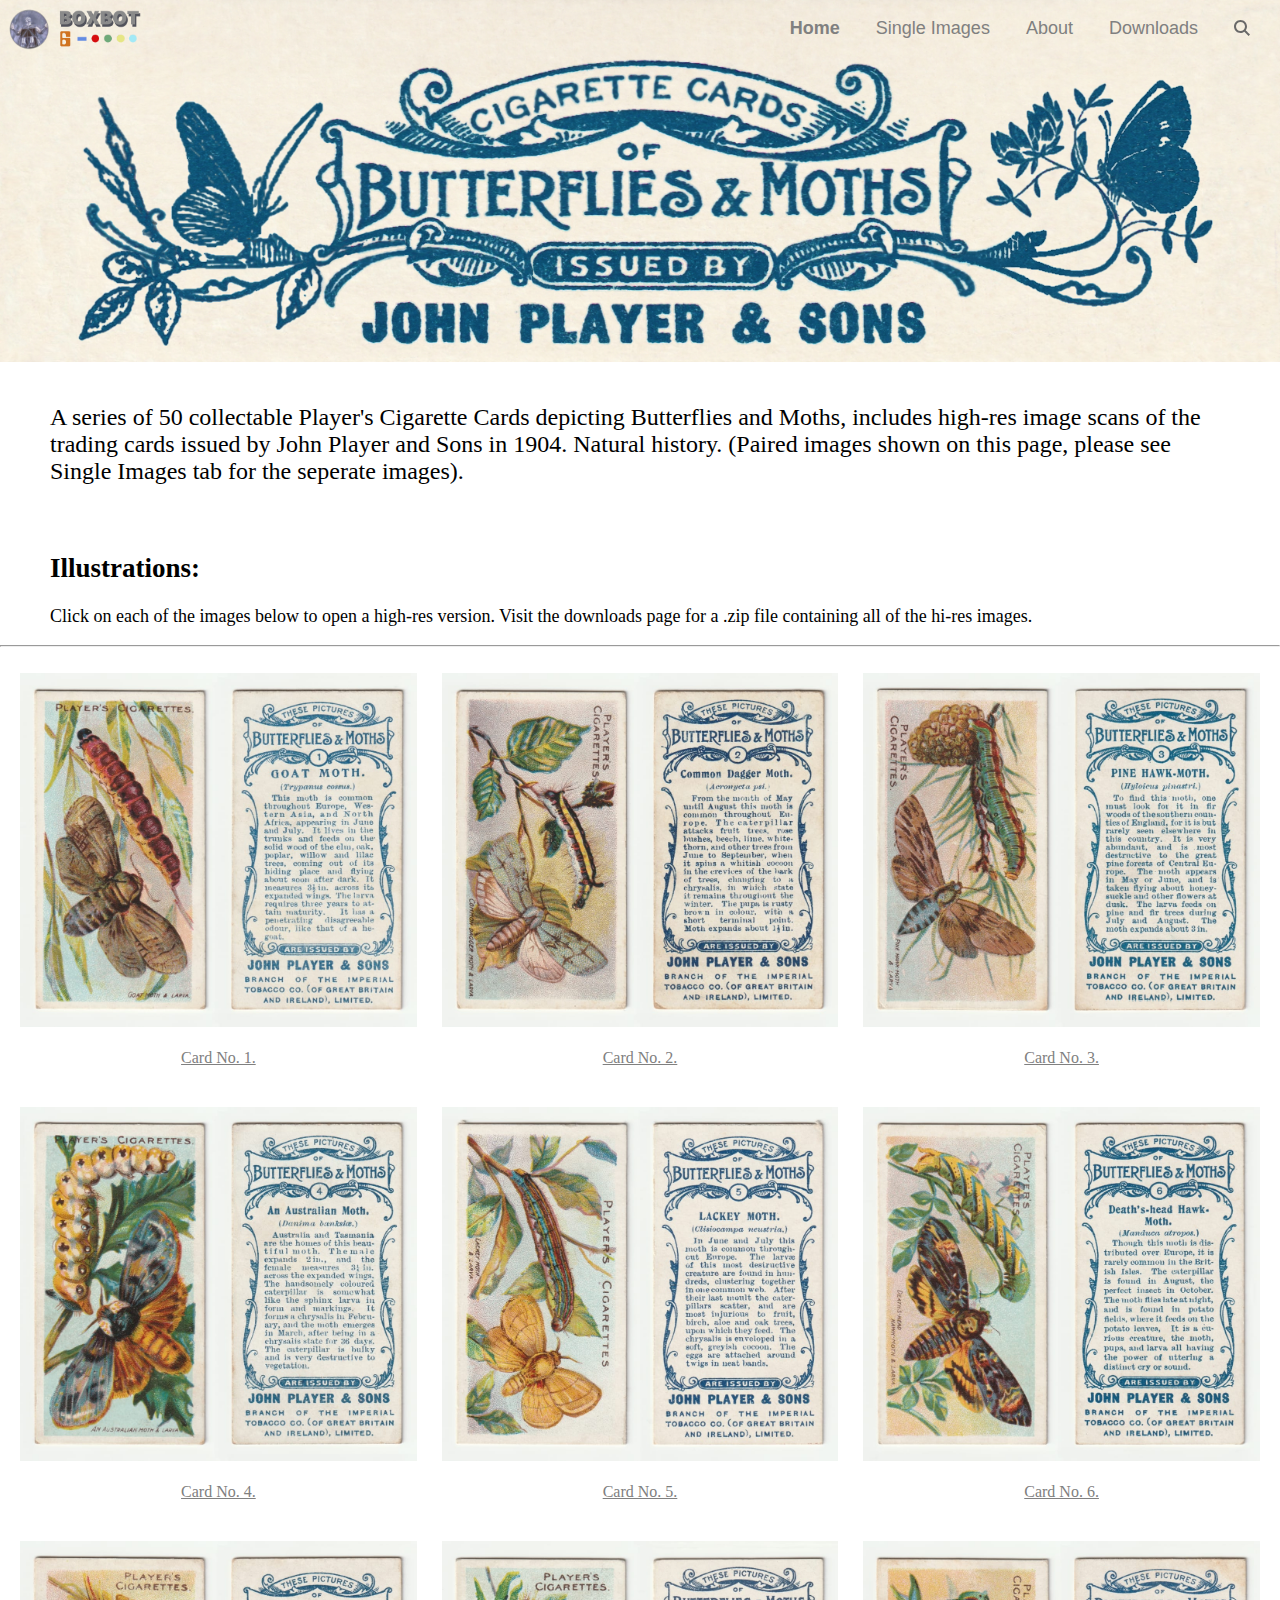
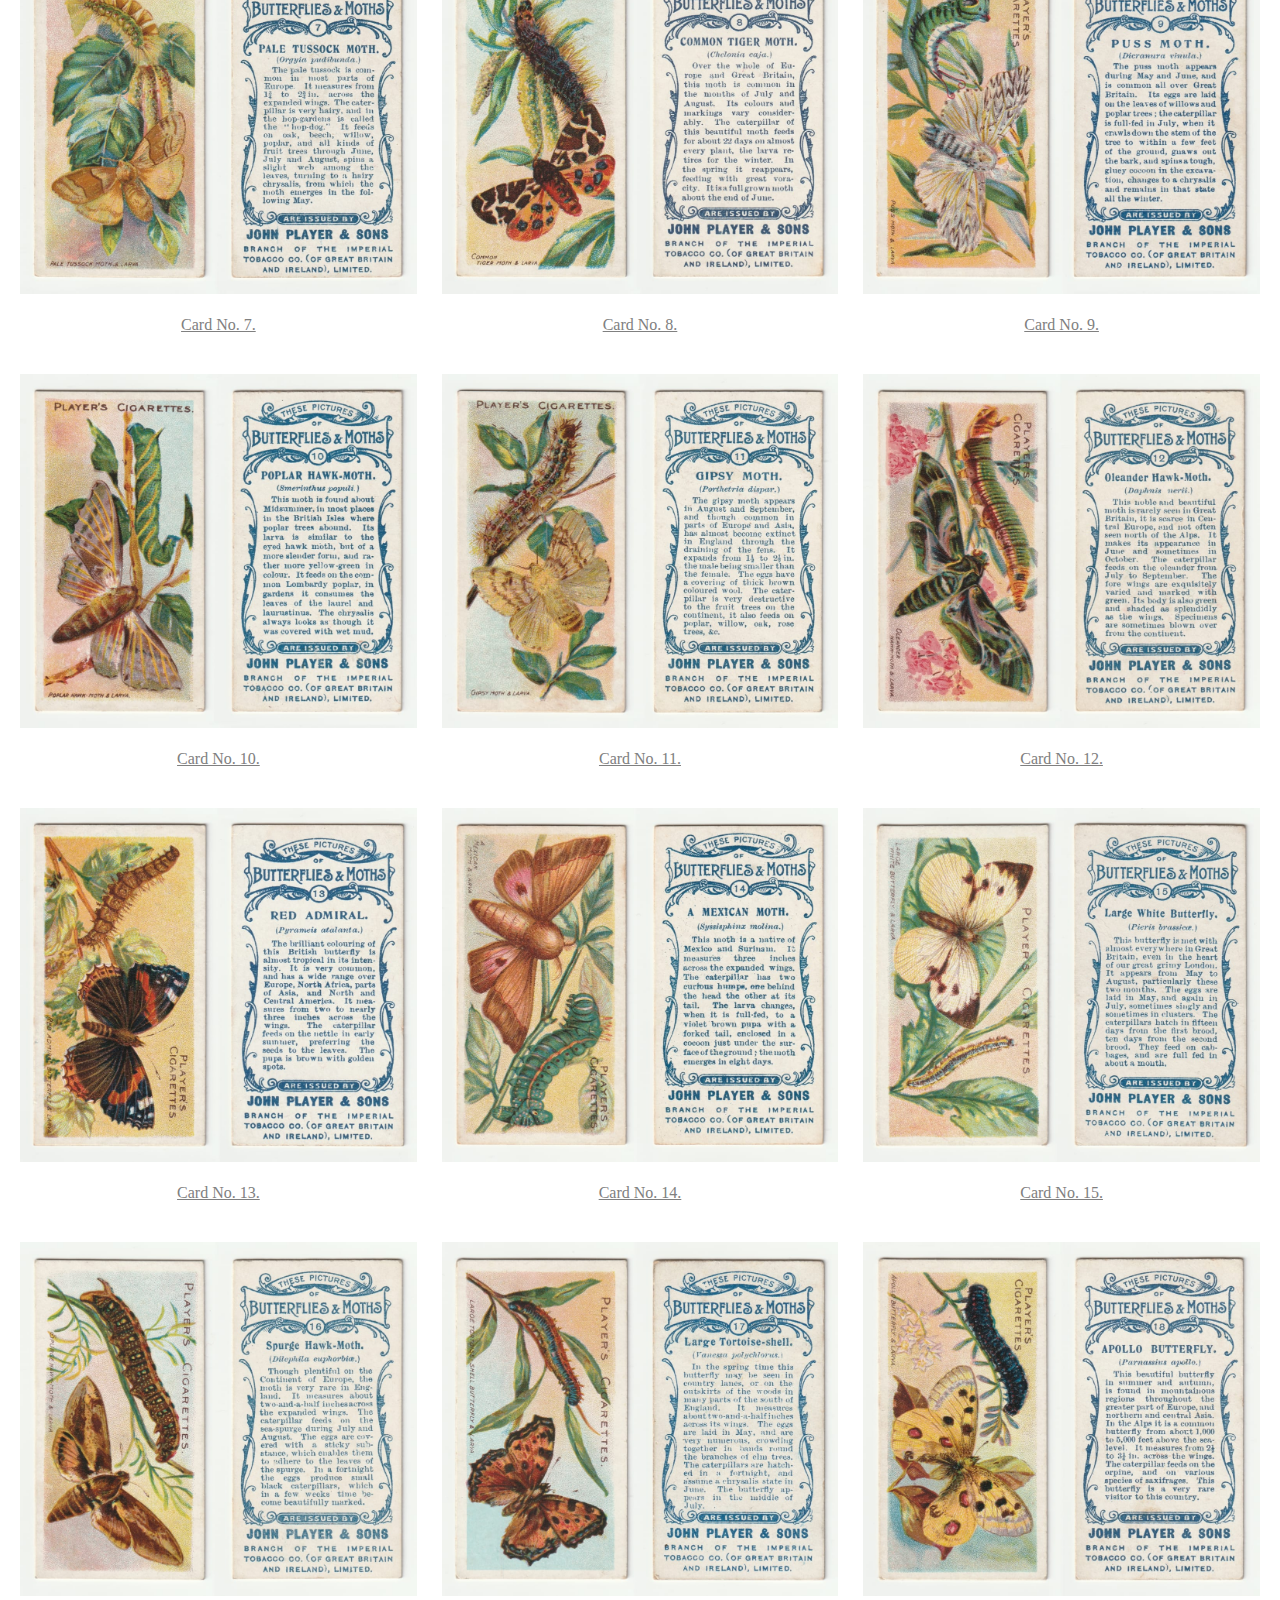
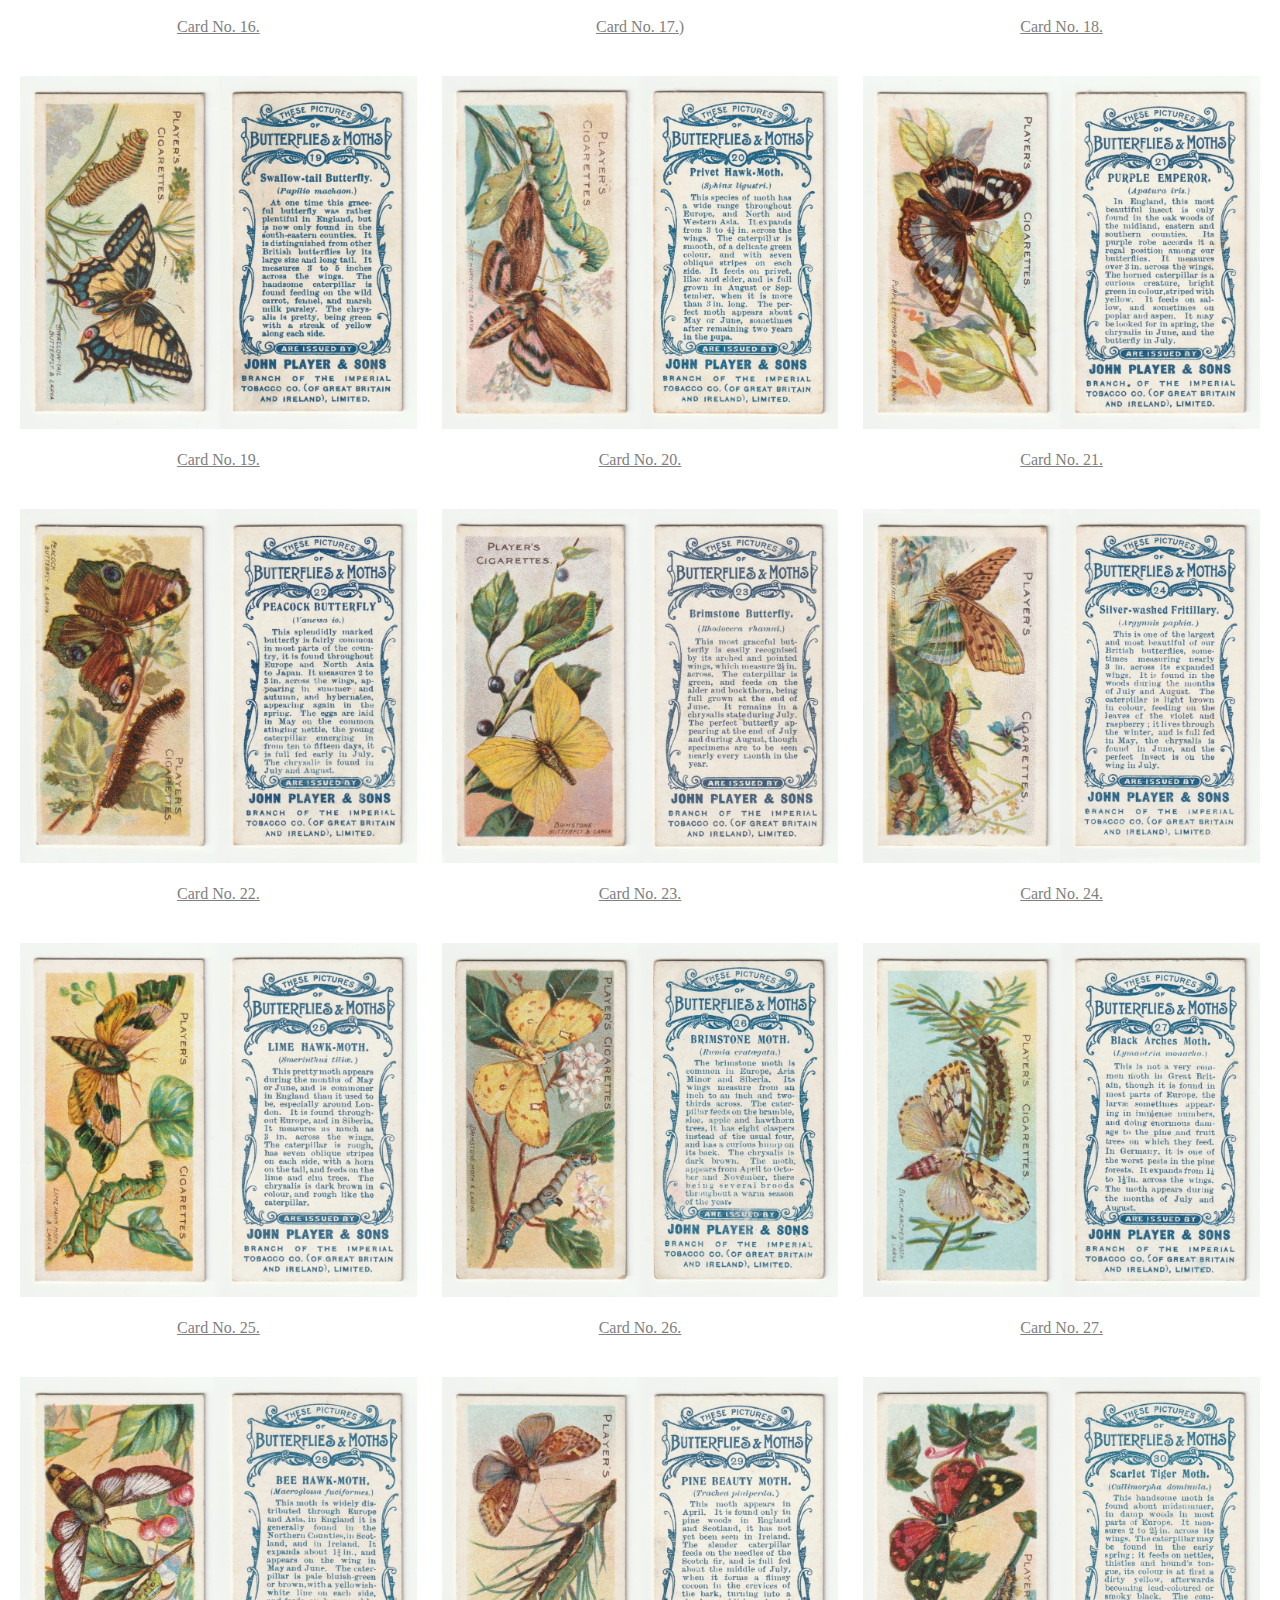
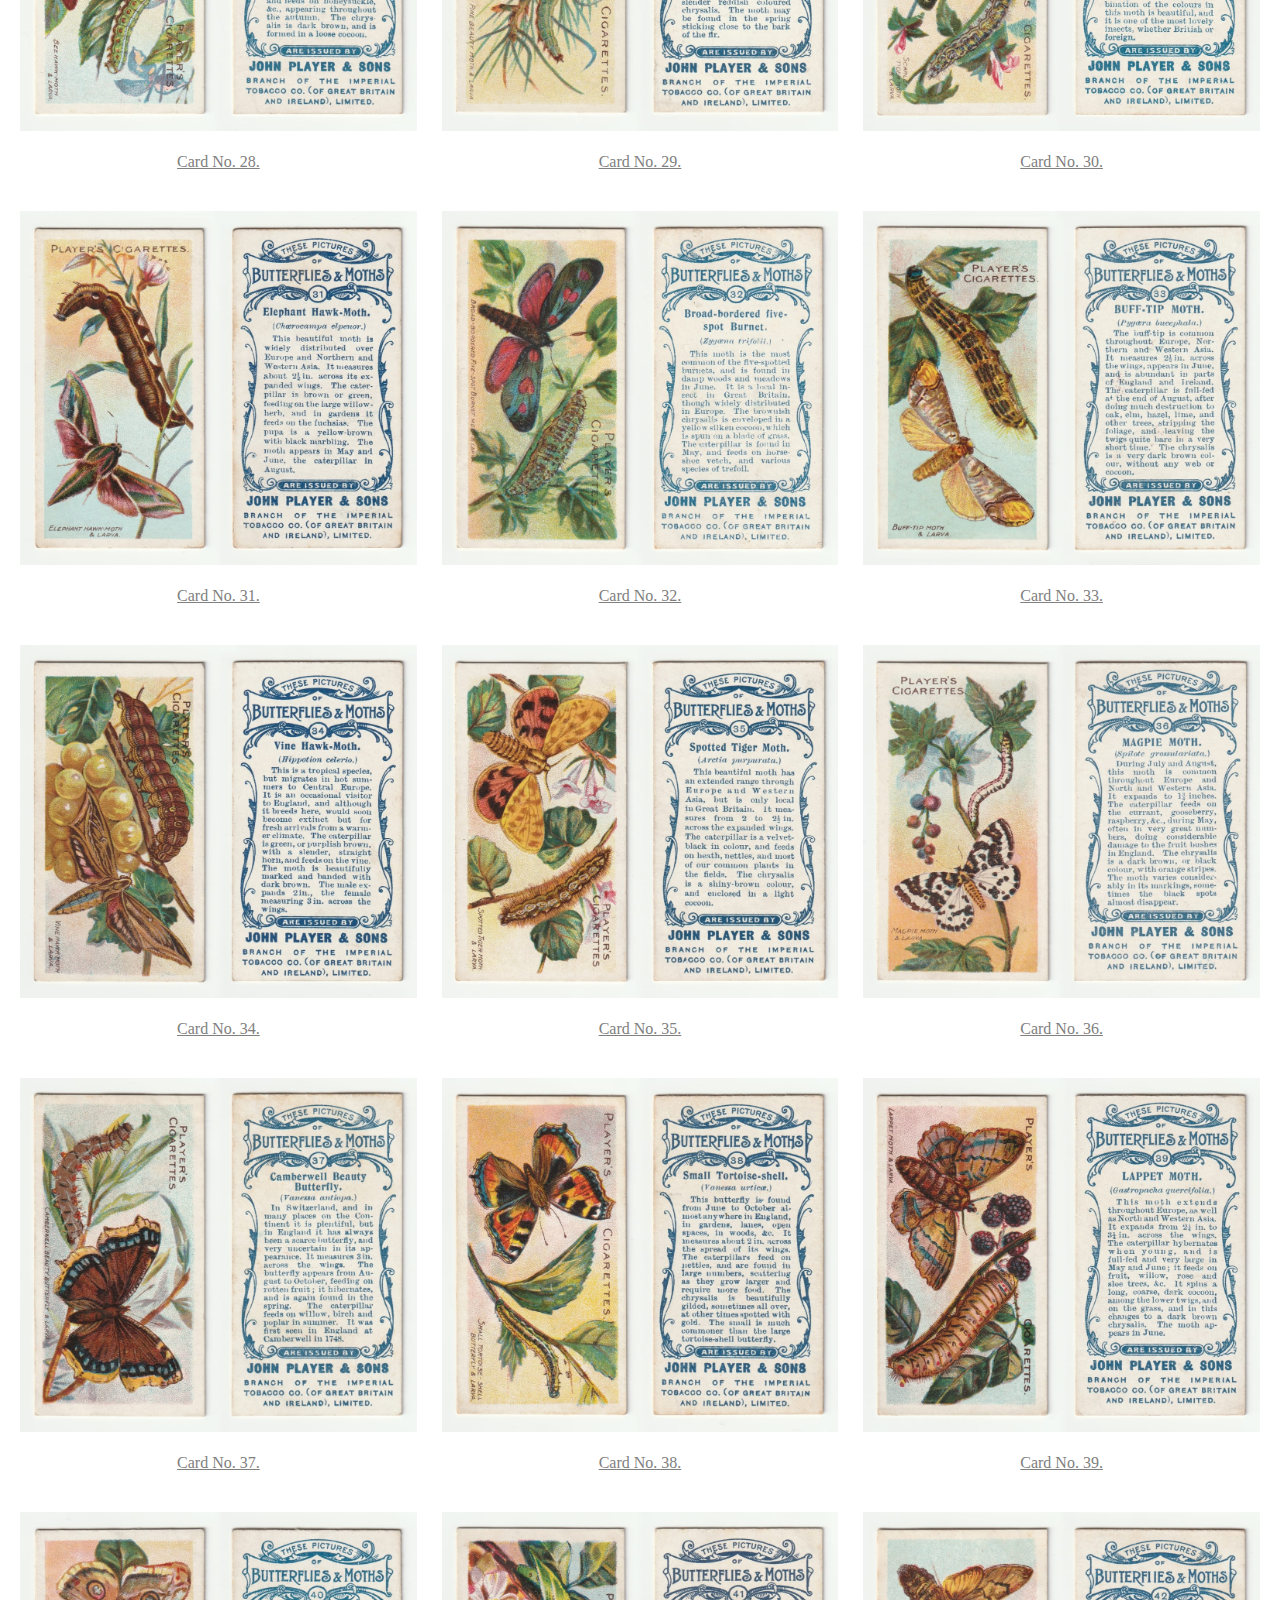
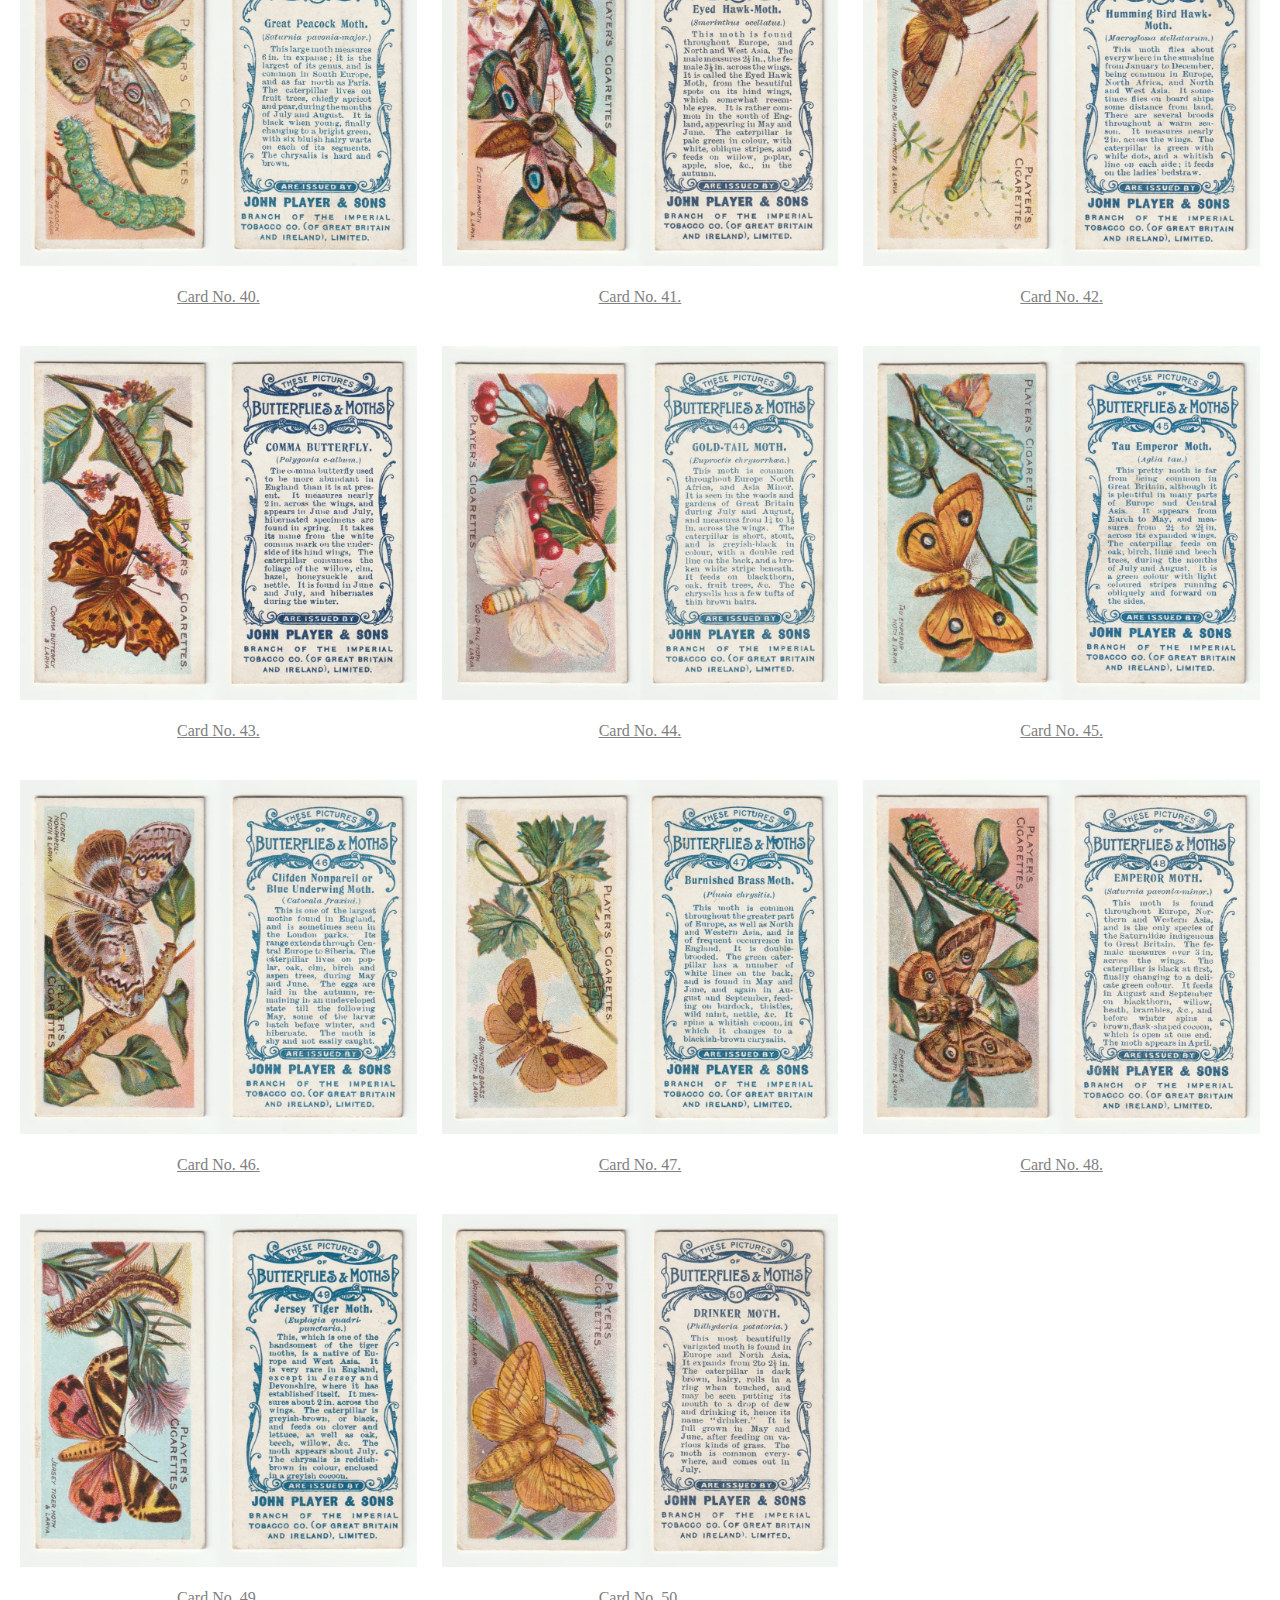
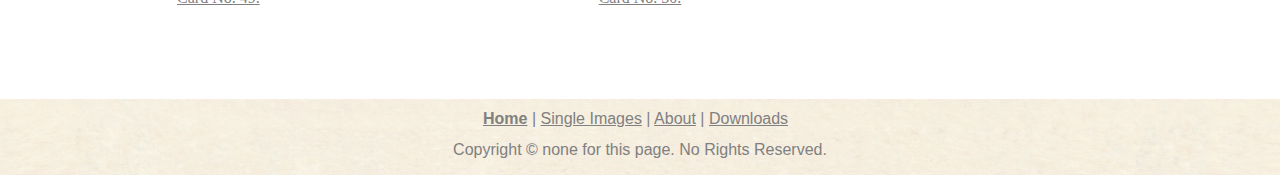
<file: index.html>
<!DOCTYPE html>
<html>


<head>
	<title>Cigarette Cards | Butterflies and Moths | John Player and Sons | Home Page</title>

    	<meta http-equiv="Content-Type" content="text/html; charset=utf-8" />
	<meta charset="utf-8" />
	<meta http-equiv="Permissions-Policy" content="interest-cohort=()">
	<meta name="viewport" content="width=device-width, initial-scale=1.0">
	<link rel="stylesheet" type="text/css" href="style.css" />
	<link rel="canonical" href="https://boxbot6.github.io/cigarette-cards-john-player-and-sons-butterflies-and-moths/" />
</head>


<body>
<div class="box">

	<div class="row header">

		<div class="header-banner"><!-- The banner background image is added here from the style.css  -->


			<div class="logo-button">
				<a href="images/demo-logo.png" download style="color: lightgray; text-decoration:none">
				<img style="vertical-align:top" src="images/demo-logo.png" alt="logo image" height="60px" >
				</a>
			</div>


			<nav class="header-menu">
				<ul class="tab-container">
					<li><a style="text-decoration: none; color: gray; font-weight: 700; padding-left: 0px; margin-left: -5px;" href="index.html">Home</a></li>
					<li><a style="text-decoration: none; color: gray;" href="page-single-images/index.html">Single Images</a></li>
					<li><a style="text-decoration: none; color: gray;" href="page-about/index.html">About</a></li>
					<li><a style="text-decoration: none; color: gray;" href="page-downloads/index.html">Downloads</a></li>

					<!-- Code for expanding search box below (google is used as a default - add homepage link to search your own site) -->
					<li class="search-wrapper">
						<form action="https://www.google.com/search" class="search">
							<input class="search" type="search" name="q" placeholder="Search Google" required />
							<button type="submit"><i class="search-icon-gray"></i></button>
							<!-- or you could use: <img src="images/search-icon-gray.png" height="18px"/> instead of css base64 <i> -->
						</form>
					</li>
				</ul>
			</nav>


			<div><!-- Add your banner image here -->
				<img style="margin-top: -5px;" src="images/banner-image.png" width="100%" />
			</div>


			<!-- You can also add a div here for some banner heading text
			<div style="margin-top:38px;">
				<h1 style="color: black; font-family: georgia, garamond, serif; font-size: 40px; text-align: left; margin-left: 50px; margin-right: 50px;">
				Heading (h1) - THIS IS A SIMPLE HTML/CSS WEBSITE TEMPLATE WITH A BANNER FOR HOSTING ON GITHUB
				</h1>
			</div> -->


		</div>
	
	</div><!-- row header closing -->
	

	<div class="row content">

		<br />


		<div class="content-text">
			<div style="font-family: Cambria, Cochin, Georgia, Times, 'Times New Roman', serif; font-size: x-large">			
				<p>A series of 50 collectable Player's Cigarette Cards depicting Butterflies and Moths, includes high-res image scans of the trading cards issued by John Player and Sons in 1904. Natural history. (Paired images shown on this page, please see Single Images tab for the seperate images).</p>
			</div>

			<br />

			<h2>Illustrations:</h2>

			<p>Click on each of the images below to open a high-res version. Visit the downloads page for a .zip file containing all of the hi-res images.</p>
		</div>


			<hr> <!-- this makes a line -->
			<br />


 	      	<div class="center">

			<div class="grid-container-3-2-1" style="font-family: Tahoma, Cochin, Georgia, Times, 'Times New Roman', serif;">

				<div>
					<a href="images/card-1-goat-moth-trypanus-cossus-cigarette-cards-john-player-and-sons-butterflies-and-moths.jpg">
					<img src="thumbnails/card-1-goat-moth-trypanus-cossus-cigarette-cards-john-player-and-sons-butterflies-and-moths-thumb.jpg" width="100%" />
					<br /><br />Card No. 1.</a>
				</div>

				<div>
					<a href="images/card-2-common-dagger-moth-acronycta-psi-cigarette-cards-john-player-and-sons-butterflies-and-moths.jpg">
					<img src="thumbnails/card-2-common-dagger-moth-acronycta-psi-cigarette-cards-john-player-and-sons-butterflies-and-moths-thumb.jpg" width="100%" />
					<br /><br />Card No. 2.</a>
				</div>

				<div>
					<a href="images/card-3-pine-hawk-moth-hyloicus-pinastri-cigarette-cards-john-player-and-sons-butterflies-and-moths.jpg">
					<img src="thumbnails/card-3-pine-hawk-moth-hyloicus-pinastri-cigarette-cards-john-player-and-sons-butterflies-and-moths-thumb.jpg" width="100%" />
					<br /><br />Card No. 3.</a>
				</div>

				<div>
					<a href="images/card-4-an-australian-moth-danima-banksiae-cigarette-cards-john-player-and-sons-butterflies-and-moths.jpg">
					<img src="thumbnails/card-4-an-australian-moth-danima-banksiae-cigarette-cards-john-player-and-sons-butterflies-and-moths-thumb.jpg" width="100%" />
					<br /><br />Card No. 4.</a>
				</div>

				<div>
					<a href="images/card-5-lackey-moth-clisiocampa-neustria-cigarette-cards-john-player-and-sons-butterflies-and-moths.jpg">
					<img src="thumbnails/card-5-lackey-moth-clisiocampa-neustria-cigarette-cards-john-player-and-sons-butterflies-and-moths-thumb.jpg" width="100%" />
					<br /><br />Card No. 5.</a>
				</div>

				<div>
					<a href="images/card-6-death's-head-hawk-moth-manduca-atropos-cigarette-cards-john-player-and-sons-butterflies-and-moths.jpg">
					<img src="thumbnails/card-6-death's-head-hawk-moth-manduca-atropos-cigarette-cards-john-player-and-sons-butterflies-and-moths-thumb.jpg" width="100%" />
					<br /><br />Card No. 6.</a>
				</div>

				<div>
					<a href="images/card-7-pale-tussock-moth-orgyia-pudibunda-cigarette-cards-john-player-and-sons-butterflies-and-moths.jpg">
					<img src="thumbnails/card-7-pale-tussock-moth-orgyia-pudibunda-cigarette-cards-john-player-and-sons-butterflies-and-moths-thumb.jpg" width="100%" />
					<br /><br />Card No. 7.</a>
				</div>

				<div>
					<a href="images/card-8-common-tiger-moth-chelonia-caja-cigarette-cards-john-player-and-sons-butterflies-and-moths.jpg">
					<img src="thumbnails/card-8-common-tiger-moth-chelonia-caja-cigarette-cards-john-player-and-sons-butterflies-and-moths-thumb.jpg" width="100%" />
					<br /><br />Card No. 8.</a>
				</div>

				<div>
					<a href="images/card-9-puss-moth-dicranura-vinula-cigarette-cards-john-player-and-sons-butterflies-and-moths.jpg">
					<img src="thumbnails/card-9-puss-moth-dicranura-vinula-cigarette-cards-john-player-and-sons-butterflies-and-moths-thumb.jpg" width="100%" />
					<br /><br />Card No. 9.</a>
				</div>

				<div>
					<a href="images/card-10-poplar-hawk-moth-smerinthus-populi-cigarette-cards-john-player-and-sons-butterflies-and-moths.jpg">
					<img src="thumbnails/card-10-poplar-hawk-moth-smerinthus-populi-cigarette-cards-john-player-and-sons-butterflies-and-moths-thumb.jpg" width="100%" />
					<br /><br />Card No. 10.</a>
				</div>

				<div>
					<a href="images/card-11-gipsy-moth-porthetria-dispar-cigarette-cards-john-player-and-sons-butterflies-and-moths.jpg">
					<img src="thumbnails/card-11-gipsy-moth-porthetria-dispar-cigarette-cards-john-player-and-sons-butterflies-and-moths-thumb.jpg" width="100%" />
					<br /><br />Card No. 11.</a>
				</div>

				<div>
					<a href="images/card-12-oleander-hawk-moth-daphnis-nerii-cigarette-cards-john-player-and-sons-butterflies-and-moths.jpg">
					<img src="thumbnails/card-12-oleander-hawk-moth-daphnis-nerii-cigarette-cards-john-player-and-sons-butterflies-and-moths-thumb.jpg" width="100%" />
					<br /><br />Card No. 12.</a>
				</div>

				<div>
					<a href="images/card-13-red-admiral-pyrameis-atalanta-cigarette-cards-john-player-and-sons-butterflies-and-moths.jpg">
					<img src="thumbnails/card-13-red-admiral-pyrameis-atalanta-cigarette-cards-john-player-and-sons-butterflies-and-moths-thumb.jpg" width="100%" />
					<br /><br />Card No. 13.</a>
				</div>

				<div>
					<a href="images/card-14-a-mexican-moth-syssisphinx-molina-cigarette-cards-john-player-and-sons-butterflies-and-moths.jpg">
					<img src="thumbnails/card-14-a-mexican-moth-syssisphinx-molina-cigarette-cards-john-player-and-sons-butterflies-and-moths-thumb.jpg" width="100%" />
					<br /><br />Card No. 14.</a>
				</div>

				<div>
					<a href="images/card-15-large-white-butterfly-pieris-brassicae-cigarette-cards-john-player-and-sons-butterflies-and-moths.jpg">
					<img src="thumbnails/card-15-large-white-butterfly-pieris-brassicae-cigarette-cards-john-player-and-sons-butterflies-and-moths-thumb.jpg" width="100%" />
					<br /><br />Card No. 15.</a>
				</div>

				<div>
					<a href="images/card-16-spurge-hawk-moth-dilephila-euphorbiae-cigarette-cards-john-player-and-sons-butterflies-and-moths.jpg">
					<img src="thumbnails/card-16-spurge-hawk-moth-dilephila-euphorbiae-cigarette-cards-john-player-and-sons-butterflies-and-moths-thumb.jpg" width="100%" />
					<br /><br />Card No. 16.</a>
				</div>

				<div>
					<a href="images/card-17-large-tortoise-shell-vanessa-polychlorus-cigarette-cards-john-player-and-sons-butterflies-and-moths.jpg">
					<img src="thumbnails/card-17-large-tortoise-shell-vanessa-polychlorus-cigarette-cards-john-player-and-sons-butterflies-and-moths-thumb.jpg" width="100%" />
					<br /><br />Card No. 17.)</a>
				</div>

				<div>
					<a href="images/card-18-apollo-butterfly-parnassius-apollo-cigarette-cards-john-player-and-sons-butterflies-and-moths.jpg">
					<img src="thumbnails/card-18-apollo-butterfly-parnassius-apollo-cigarette-cards-john-player-and-sons-butterflies-and-moths-thumb.jpg" width="100%" />
					<br /><br />Card No. 18.</a>
				</div>

				<div>
					<a href="images/card-19-swallow-tail-butterfly-papilio-machaon-cigarette-cards-john-player-and-sons-butterflies-and-moths.jpg">
					<img src="thumbnails/card-19-swallow-tail-butterfly-papilio-machaon-cigarette-cards-john-player-and-sons-butterflies-and-moths-thumb.jpg" width="100%" />
					<br /><br />Card No. 19.</a>
				</div>

				<div>
					<a href="images/card-20-privet-hawk-moth-sphinx-ligustri-cigarette-cards-john-player-and-sons-butterflies-and-moths.jpg">
					<img src="thumbnails/card-20-privet-hawk-moth-sphinx-ligustri-cigarette-cards-john-player-and-sons-butterflies-and-moths-thumb.jpg" width="100%" />
					<br /><br />Card No. 20.</a>
				</div>

				<div>
					<a href="images/card-21-purple-emperor-apatura-iris-cigarette-cards-john-player-and-sons-butterflies-and-moths.jpg">
					<img src="thumbnails/card-21-purple-emperor-apatura-iris-cigarette-cards-john-player-and-sons-butterflies-and-moths-thumb.jpg" width="100%" />
					<br /><br />Card No. 21.</a>
				</div>

				<div>
					<a href="images/card-22-peacock-butterfly-vanessa-io-cigarette-cards-john-player-and-sons-butterflies-and-moths.jpg">
					<img src="thumbnails/card-22-peacock-butterfly-vanessa-io-cigarette-cards-john-player-and-sons-butterflies-and-moths-thumb.jpg" width="100%" />
					<br /><br />Card No. 22.</a>
				</div>

				<div>
					<a href="images/card-23-brimstone-butterfly-rhodocera-rhamni-cigarette-cards-john-player-and-sons-butterflies-and-moths.jpg">
					<img src="thumbnails/card-23-brimstone-butterfly-rhodocera-rhamni-cigarette-cards-john-player-and-sons-butterflies-and-moths-thumb.jpg" width="100%" />
					<br /><br />Card No. 23.</a>
				</div>

				<div>
					<a href="images/card-24-silver-washed-fritillary-argynnis-paphia-cigarette-cards-john-player-and-sons-butterflies-and-moths.jpg">
					<img src="thumbnails/card-24-silver-washed-fritillary-argynnis-paphia-cigarette-cards-john-player-and-sons-butterflies-and-moths-thumb.jpg" width="100%" />
					<br /><br />Card No. 24.</a>
				</div>

				<div>
					<a href="images/card-25-lime-hawk-moth-smerinthus-tiliae-cigarette-cards-john-player-and-sons-butterflies-and-moths.jpg">
					<img src="thumbnails/card-25-lime-hawk-moth-smerinthus-tiliae-cigarette-cards-john-player-and-sons-butterflies-and-moths-thumb.jpg" width="100%" />
					<br /><br />Card No. 25.</a>
				</div>

				<div>
					<a href="images/card-26-brimstone-moth-rumia-crataegata-cigarette-cards-john-player-and-sons-butterflies-and-moths.jpg">
			        	<img src="thumbnails/card-26-brimstone-moth-rumia-crataegata-cigarette-cards-john-player-and-sons-butterflies-and-moths-thumb.jpg" width="100%" />
					<br /><br />Card No. 26.</a>
				</div>

				<div>
					<a href="images/card-27-black-arches-moth-lymantria-monacha-cigarette-cards-john-player-and-sons-butterflies-and-moths.jpg">
					<img src="thumbnails/card-27-black-arches-moth-lymantria-monacha-cigarette-cards-john-player-and-sons-butterflies-and-moths-thumb.jpg" width="100%" />
					<br /><br />Card No. 27.</a>
				</div>

				<div>
					<a href="images/card-28-bee-hawk-moth-macroglossa-fuciformes-cigarette-cards-john-player-and-sons-butterflies-and-moths.jpg">
					<img src="thumbnails/card-28-bee-hawk-moth-macroglossa-fuciformes-cigarette-cards-john-player-and-sons-butterflies-and-moths-thumb.jpg" width="100%" />
					<br /><br />Card No. 28.</a>
				</div>

				<div>
					<a href="images/card-29-pine-beauty-moth-trachea-pipiperda-cigarette-cards-john-player-and-sons-butterflies-and-moths.jpg">
					<img src="thumbnails/card-29-pine-beauty-moth-trachea-pipiperda-cigarette-cards-john-player-and-sons-butterflies-and-moths-thumb.jpg" width="100%" />
					<br /><br />Card No. 29.</a>
				</div>

				<div>
					<a href="images/card-30-scarlet-tiger-moth-callimorpha-dominula-cigarette-cards-john-player-and-sons-butterflies-and-moths.jpg">
			        	<img src="thumbnails/card-30-scarlet-tiger-moth-callimorpha-dominula-cigarette-cards-john-player-and-sons-butterflies-and-moths-thumb.jpg" width="100%" />
					<br /><br />Card No. 30.</a>
				</div>

				<div>
					<a href="images/card-31-elephant-hawk-moth-chaerocampa-elpenor-cigarette-cards-john-player-and-sons-butterflies-and-moths.jpg">
					<img src="thumbnails/card-31-elephant-hawk-moth-chaerocampa-elpenor-cigarette-cards-john-player-and-sons-butterflies-and-moths-thumb.jpg" width="100%" />
					<br /><br />Card No. 31.</a>
				</div>

				<div>
					<a href="images/card-32-broad-bordered-five-spot-burnet-zygaena-trifolii-cigarette-cards-john-player-and-sons-butterflies-and-moths.jpg">
					<img src="thumbnails/card-32-broad-bordered-five-spot-burnet-zygaena-trifolii-cigarette-cards-john-player-and-sons-butterflies-and-moths-thumb.jpg" width="100%" />
					<br /><br />Card No. 32.</a>
				</div>

				<div >
					<a href="images/card-33-buff-tip-moth-pygaera-bucephala-cigarette-cards-john-player-and-sons-butterflies-and-moths.jpg">
					<img src="thumbnails/card-33-buff-tip-moth-pygaera-bucephala-cigarette-cards-john-player-and-sons-butterflies-and-moths-thumb.jpg" width="100%" />
					<br /><br />Card No. 33.</a>
				</div>

				<div>
					<a href="images/card-34-vine-hawk-moth-hippotion-celerio-cigarette-cards-john-player-and-sons-butterflies-and-moths.jpg">
					<img src="thumbnails/card-34-vine-hawk-moth-hippotion-celerio-cigarette-cards-john-player-and-sons-butterflies-and-moths-thumb.jpg" width="100%" />
					<br /><br />Card No. 34.</a>
				</div>

				<div>
					<a href="images/card-35-spotted-tiger-moth-arctia-purpurata-cigarette-cards-john-player-and-sons-butterflies-and-moths.jpg">
					<img src="thumbnails/card-35-spotted-tiger-moth-arctia-purpurata-cigarette-cards-john-player-and-sons-butterflies-and-moths-thumb.jpg" width="100%" />
					<br /><br />Card No. 35.</a>
				</div>

				<div>
					<a href="images/card-36-magpie-moth-spilote-grossulariata-cigarette-cards-john-player-and-sons-butterflies-and-moths.jpg">
					<img src="thumbnails/card-36-magpie-moth-spilote-grossulariata-cigarette-cards-john-player-and-sons-butterflies-and-moths-thumb.jpg" width="100%" />
					<br /><br />Card No. 36.</a>
				</div>

				<div>
					<a href="images/card-37-camberwell-beauty-butterfly-vanessa-antiopa-cigarette-cards-john-player-and-sons-butterflies-and-moths.jpg">
					<img src="thumbnails/card-37-camberwell-beauty-butterfly-vanessa-antiopa-cigarette-cards-john-player-and-sons-butterflies-and-moths-thumb.jpg" width="100%" />
					<br /><br />Card No. 37.</a>
				</div>

				<div >
					<a href="images/card-38-small-tortoise-shell-vanessa-urticae-cigarette-cards-john-player-and-sons-butterflies-and-moths.jpg">
					<img src="thumbnails/card-38-small-tortoise-shell-vanessa-urticae-cigarette-cards-john-player-and-sons-butterflies-and-moths-thumb.jpg" width="100%" />
					<br /><br />Card No. 38.</a>
				</div>

				<div>
					<a href="images/card-39-lappet-moth-gastropacha-quercifolia-cigarette-cards-john-player-and-sons-butterflies-and-moths.jpg">
					<img src="thumbnails/card-39-lappet-moth-gastropacha-quercifolia-cigarette-cards-john-player-and-sons-butterflies-and-moths-thumb.jpg" width="100%" />
					<br /><br />Card No. 39.</a>
				</div>

				<div>
					<a href="images/card-40-great-peacock-moth-saturnia-pavonia-major-cigarette-cards-john-player-and-sons-butterflies-and-moths.jpg">
					<img src="thumbnails/card-40-great-peacock-moth-saturnia-pavonia-major-cigarette-cards-john-player-and-sons-butterflies-and-moths-thumb.jpg" width="100%" />
					<br /><br />Card No. 40.</a>
				</div>

				<div>
					<a href="images/card-41-eyed-hawk-moth-smerinthus-ocellatus-cigarette-cards-john-player-and-sons-butterflies-and-moths.jpg">
					<img src="thumbnails/card-41-eyed-hawk-moth-smerinthus-ocellatus-cigarette-cards-john-player-and-sons-butterflies-and-moths-thumb.jpg" width="100%" />
					<br /><br />Card No. 41.</a>
				</div>

				<div>
					<a href="images/card-42-humming-bird-hawk-moth-macroglossa stellatarum-cigarette-cards-john-player-and-sons-butterflies-and-moths.jpg">
					<img src="thumbnails/card-42-humming-bird-hawk-moth-macroglossa stellatarum-cigarette-cards-john-player-and-sons-butterflies-and-moths-thumb.jpg" width="100%" />
					<br /><br />Card No. 42.</a>
				</div>

				<div>
					<a href="images/card-43-comma-butterfly-polygonia-c-album-cigarette-cards-john-player-and-sons-butterflies-and-moths.jpg">
					<img src="thumbnails/card-43-comma-butterfly-polygonia-c-album-cigarette-cards-john-player-and-sons-butterflies-and-moths-thumb.jpg" width="100%" />
					<br /><br />Card No. 43.</a>
				</div>

				<div>
					<a href="images/card-44-gold-tail-moth-euproctis-chrysorrhoea-cigarette-cards-john-player-and-sons-butterflies-and-moths.jpg">
					<img src="thumbnails/card-44-gold-tail-moth-euproctis-chrysorrhoea-cigarette-cards-john-player-and-sons-butterflies-and-moths-thumb.jpg" width="100%" />
					<br /><br />Card No. 44.</a>
				</div>

				<div>
					<a href="images/card-45-tau-emperor-moth-aglia-tau-cigarette-cards-john-player-and-sons-butterflies-and-moths.jpg">
					<img src="thumbnails/card-45-tau-emperor-moth-aglia-tau-cigarette-cards-john-player-and-sons-butterflies-and-moths-thumb.jpg" width="100%" />
					<br /><br />Card No. 45.</a>
				</div>

				<div>
					<a href="images/card-46-clifden-nonpareil-or-blue-underwing-moth-catocala-fraxini-cigarette-cards-john-player-and-sons-butterflies-and-moths.jpg">
					<img src="thumbnails/card-46-clifden-nonpareil-or-blue-underwing-moth-catocala-fraxini-cigarette-cards-john-player-and-sons-butterflies-and-moths-thumb.jpg" width="100%" />
					<br /><br />Card No. 46.</a>
				</div>

				<div>
					<a href="images/card-47-burnished-brass-moth-plusia-chrysitis-cigarette-cards-john-player-and-sons-butterflies-and-moths.jpg">
					<img src="thumbnails/card-47-burnished-brass-moth-plusia-chrysitis-cigarette-cards-john-player-and-sons-butterflies-and-moths-thumb.jpg" width="100%" />
					<br /><br />Card No. 47.</a>
				</div>

				<div>
					<a href="images/card-48-emperor-moth-saturnia-pavonia-minor-cigarette-cards-john-player-and-sons-butterflies-and-moths.jpg">
					<img src="thumbnails/card-48-emperor-moth-saturnia-pavonia-minor-cigarette-cards-john-player-and-sons-butterflies-and-moths-thumb.jpg" width="100%" />
					<br /><br />Card No. 48.</a>
				</div>

				<div>
					<a href="images/card-49-jersey-tiger-moth-euplagia-quadri-punctaria-cigarette-cards-john-player-and-sons-butterflies-and-moths.jpg">
					<img src="thumbnails/card-49-jersey-tiger-moth-euplagia-quadri-punctaria-cigarette-cards-john-player-and-sons-butterflies-and-moths-thumb.jpg" width="100%" />
					<br /><br />Card No. 49.</a>
				</div>

				<div>
					<a href="images/card-50-drinker-moth-philhydoria-potatoria-cigarette-cards-john-player-and-sons-butterflies-and-moths.jpg">
					<img src="thumbnails/card-50-drinker-moth-philhydoria-potatoria-cigarette-cards-john-player-and-sons-butterflies-and-moths-thumb.jpg" width="100%" />
					<br /><br />Card No. 50.</a>
				</div>


			</div><!-- grid-container-4 closing -->

			<br />
			<br />
			<br />
			<br />

		</div><!-- center closing -->

	</div><!-- row content closing -->


	<div class="row footer">

       		<div class="footer">
			<a style=" font-weight: 700;" href="index.html">Home</a> |
			<a href="page-single-images/index.html">Single Images</a> |
			<a href="page-about/index.html">About</a> |
			<a href="page-downloads/index.html">Downloads</a> &nbsp; 
			<p>Copyright © none for this page. No Rights Reserved.</p>
		</div>

	</div><!-- row footer closing -->


</div><!-- box closing -->
</body>
</html>
</file>
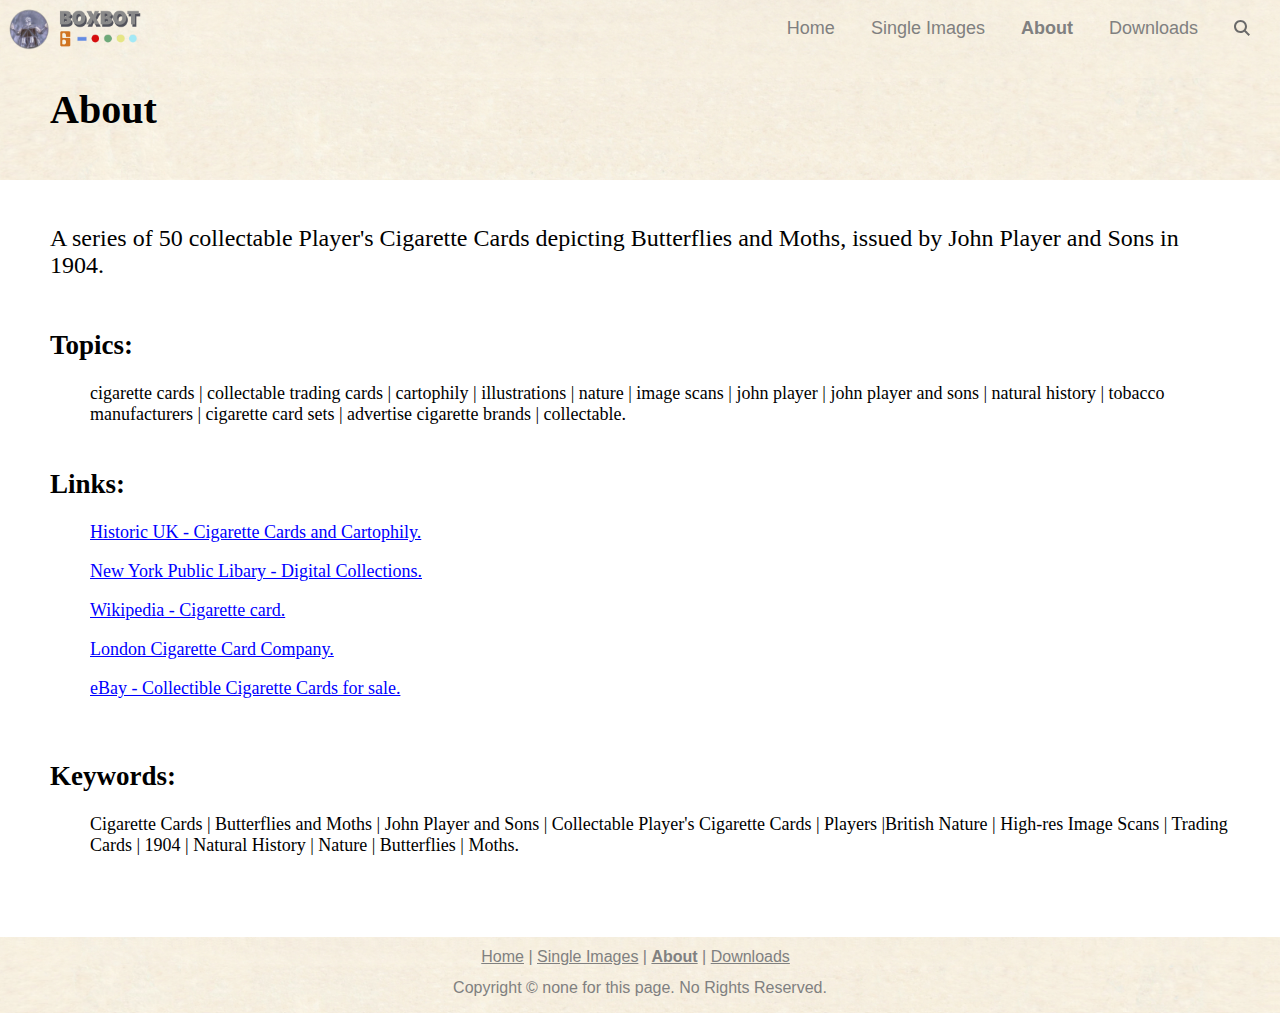
<file: page-about/index.html>
<!DOCTYPE html>
<html>


<head>
	<title>Cigarette Cards | Butterflies and Moths | John Player and Sons | About Page</title>

    	<meta http-equiv="Content-Type" content="text/html; charset=utf-8" />
	<meta charset="utf-8" />
	<meta http-equiv="Permissions-Policy" content="interest-cohort=()">
	<meta name="viewport" content="width=device-width, initial-scale=1.0">
	<link rel="stylesheet" type="text/css" href="../style.css" />
	<link rel="canonical" href="https://boxbot6.github.io/cigarette-cards-john-player-and-sons-butterflies-and-moths/" />
</head>


<body>
<div class="box">

	<div class="row header">

		<div class="header-banner-short"><!-- The banner background image is added here from the style.css  -->

			
			<div class="logo-button">
				<a href="../images/demo-logo.png" download style="color: lightgray; text-decoration:none">
				<img style="vertical-align:top" src="../images/demo-logo.png" alt="logo image" height="60px" >
				</a>
			</div>


			<nav class="header-menu">
				<ul class="tab-container">
					<li><a style="text-decoration: none; color: gray; padding-left: 0px; margin-left: -5px;" href="../index.html">Home</a></li>
					<li><a style="text-decoration: none; color: gray;" href="../page-single-images/index.html">Single Images</a></li>
					<li><a style="text-decoration: none; color: gray; font-weight: 700;" href="index.html">About</a></li>
					<li><a style="text-decoration: none; color: gray;" href="../page-downloads/index.html">Downloads</a></li>

					<!-- Code for expanding search box below (google is used here as a default - add homepage link to search your own site) -->
					<li class="search-wrapper">
						<form action="https://www.google.com/search" class="search">
							<input class="search" type="search" name="q" placeholder="Search Google" required />
							<button type="submit"><i class="search-icon-gray"></i></button>
							<!-- or you could use: <img src="images/search-icon-gray.png" height="18px"/> instead of css base64 <i> -->
						</form>
					</li>
				</ul>
			</nav>


			<div style="margin-top:38px;"><!-- banner heading text -->
				<h1 style="color: black; font-family: georgia, garamond, serif; font-size: 40px; text-align: left; margin-left: 50px; margin-right: 50px;">
				About
				</h1>
			</div>


		</div>

	</div><!-- row header closing -->


	<div class="row content">

		<div class="content-text">

			<br />

			<div style="font-family: Cambria, Cochin, Georgia, Times, 'Times New Roman', serif; font-size: x-large">			
				<p>A series of 50 collectable Player's Cigarette Cards depicting Butterflies and Moths, issued by John Player and Sons in 1904.<br /><br /></p>
			</div>


			<h2>Topics:</h2>
			<p style="margin-left: 40px;">cigarette cards | collectable trading cards | cartophily | illustrations | nature | image scans | john player | john player and sons | natural history | tobacco manufacturers | cigarette card sets | advertise cigarette brands | collectable.<br /><br /></p>


			<h2>Links:</h2>
			<p style="margin-left: 40px;"><a href="https://www.historic-uk.com/CultureUK/Cigarette-Cards-Cartophily/" target="_blank" rel="noopener noreferrer">Historic UK - Cigarette Cards and Cartophily.</a></p>
			<p style="margin-left: 40px;"><a href="https://digitalcollections.nypl.org/collections/cigarette-cards" target="_blank" rel="noopener noreferrer">New York Public Libary - Digital Collections.</a></p>
			<p style="margin-left: 40px;"><a href="https://en.wikipedia.org/wiki/Cigarette_card" target="_blank" rel="noopener noreferrer">Wikipedia - Cigarette card.</a></p>
			<p style="margin-left: 40px;"><a href="https://www.londoncigcard.co.uk/" target="_blank" rel="noopener noreferrer">London Cigarette Card Company.</a></p>
			<p style="margin-left: 40px;"><a href="https://www.ebay.co.uk/b/Collectable-Cigarette-Cards/47421/bn_2316828" target="_blank" rel="noopener noreferrer">eBay - Collectible Cigarette Cards for sale.</a></p>


			<br />


			<h2>Keywords:</h2>
			<p style="margin-left: 40px;">Cigarette Cards | Butterflies and Moths | John Player and Sons | Collectable Player's Cigarette Cards | Players |British Nature | High-res Image Scans | Trading Cards | 1904 | Natural History | Nature | Butterflies | Moths.<br /><br /></p>

			<br />
			<br />

		</div><!-- content-text closing -->

	</div><!-- row content closing -->


	<div class="row footer">

       		<div class="footer">
			<a href="../index.html">Home</a> |
			<a href="../page-single-images/index.html">Single Images</a> |
			<a style=" font-weight: 700;" href="index.html">About</a> |
			<a href="../page-downloads/index.html">Downloads</a> &nbsp; 
			<p>Copyright © none for this page. No Rights Reserved.</p>
		</div>

	</div><!-- row footer closing -->


</div><!-- box closing -->
</body>
</html>
</file>
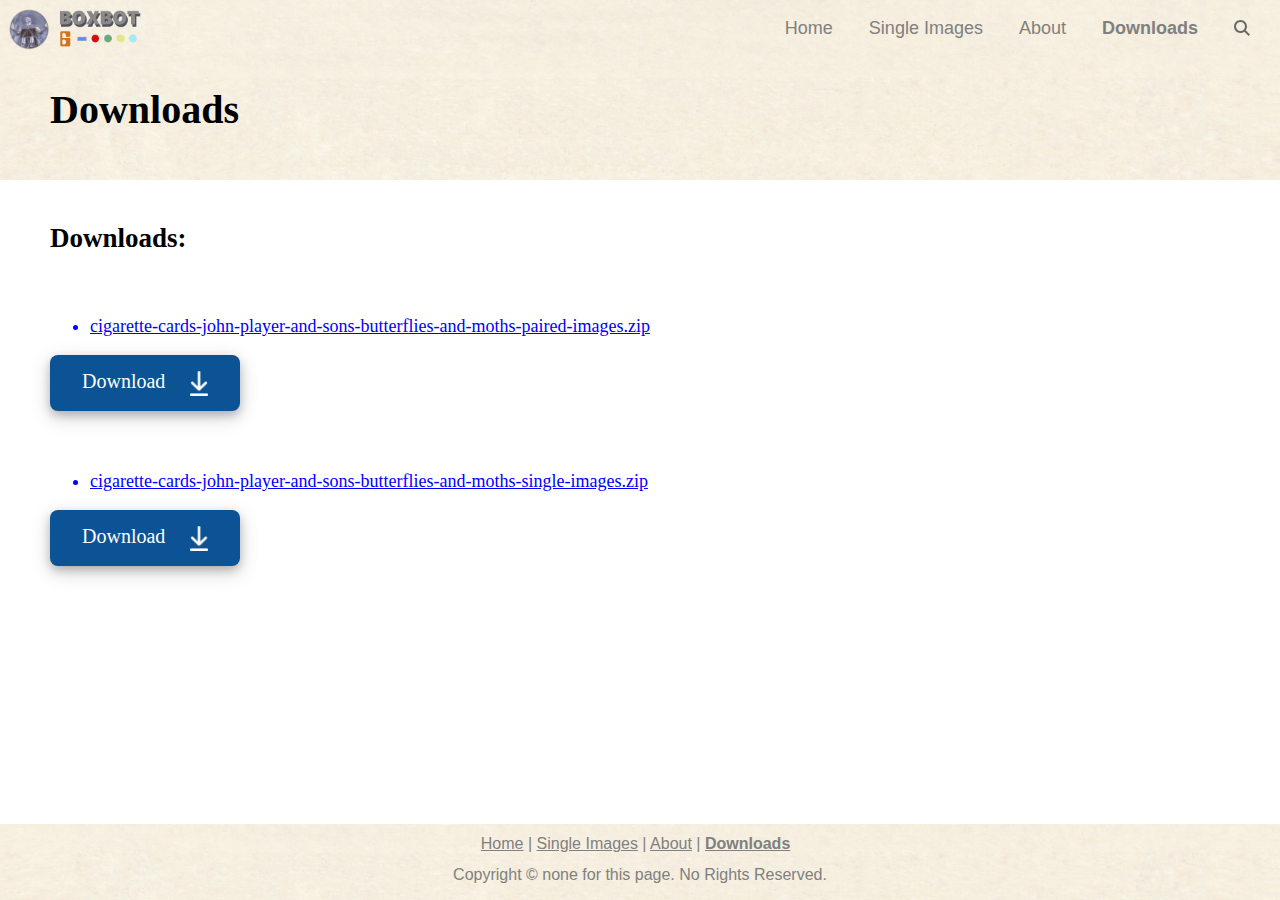
<file: page-downloads/index.html>
<!DOCTYPE html>
<html>


<head>
	<title>Cigarette Cards | Butterflies and Moths | John Player and Sons | Downloads Page</title>

    	<meta http-equiv="Content-Type" content="text/html; charset=utf-8" />
	<meta charset="utf-8" />
	<meta http-equiv="Permissions-Policy" content="interest-cohort=()">
	<meta name="viewport" content="width=device-width, initial-scale=1.0">
	<link rel="stylesheet" type="text/css" href="../style.css" />
	<link rel="canonical" href="https://boxbot6.github.io/cigarette-cards-john-player-and-sons-butterflies-and-moths/" />
</head>


<body>
<div class="box">

	<div class="row header">

		<div class="header-banner-short"><!-- The banner background image is added here from the style.css  -->


			<div class="logo-button">
				<a href="../images/demo-logo.png" download style="color: lightgray; text-decoration:none">
				<img style="vertical-align:top" src="../images/demo-logo.png" alt="logo image" height="60px" >
				</a>
			</div>


			<nav class="header-menu">
				<ul class="tab-container">
					<li><a style="text-decoration: none; color: gray; padding-left: 0px; margin-left: -5px;" href="../index.html">Home</a></li>
					<li><a style="text-decoration: none; color: gray;" href="../page-single-images/index.html">Single Images</a></li>
					<li><a style="text-decoration: none; color: gray;" href="../page-about/index.html">About</a></li>
					<li><a style="text-decoration: none; color: gray; font-weight: 700;" href="index.html">Downloads</a></li>

					<!-- Code for expanding search box below (google is used here as a default - add homepage link to search your own site) -->
					<li class="search-wrapper">
						<form action="https://www.google.com/search" class="search">
							<input class="search" type="search" name="q" placeholder="Search Google" required />
							<button type="submit"><i class="search-icon-gray"></i></button>
							<!-- or you could use: <img src="images/search-icon-gray.png" height="18px"/> instead of css base64 <i> -->
						</form>
					</li>
				</ul>
			</nav>


			<div style="margin-top:38px;"><!-- banner heading text -->
				<h1 style="color: black; font-family: georgia, garamond, serif; font-size: 40px; text-align: left; margin-left: 50px; margin-right: 50px;">
				Downloads
				</h1>
			</div>


		</div>	

	</div><!-- row header closing -->


	<div class="row content">

		<div class="content-text">

			<br />

			<h2>Downloads:</h2>

			<br />

			<div>	<!-- use href="../downloads/cigarette-cards-john-player-and-sons-butterflies-and-moths-paired-images.zip" below if hosting elsewhere and not using git LFS (large file storage) -->

				<a href="https://github.com/boxbot6/cigarette-cards-john-player-and-sons-butterflies-and-moths/raw/main/downloads/cigarette-cards-john-player-and-sons-butterflies-and-moths-paired-images.zip" download>
					<ul>
					<li>cigarette-cards-john-player-and-sons-butterflies-and-moths-paired-images.zip</li>
					</ul>

					<div class="download-button">
					<span>Download &nbsp;&nbsp;&nbsp;</span>
					<img style="vertical-align:middle" src="../images/download-icon-1.png" alt="image" height="25">
					</div>
				</a>
			</div>

			<br />
			<br />

			<div>	<!-- use href="../downloads/cigarette-cards-john-player-and-sons-butterflies-and-moths-single-images.zip" below if hosting elsewhere and not using git LFS (large file storage) -->

				<a href="https://github.com/boxbot6/cigarette-cards-john-player-and-sons-butterflies-and-moths/raw/main/downloads/cigarette-cards-john-player-and-sons-butterflies-and-moths-single-images.zip" download>
					<ul>
					<li>cigarette-cards-john-player-and-sons-butterflies-and-moths-single-images.zip</li>
					</ul>

					<div class="download-button">
					<span>Download &nbsp;&nbsp;&nbsp;</span>
					<img style="vertical-align:middle" src="../images/download-icon-1.png" alt="image" height="25">
					</div>
				</a>
			</div>
			
			<br />
			<br />
			<br />
			<br />

		</div><!-- content-text closing -->

	</div><!-- row content closing -->


	<div class="row footer">

       		<div class="footer">
			<a href="../index.html">Home</a> |
			<a href="../page-single-images/index.html">Single Images</a> |
			<a href="../page-about/index.html">About</a> |
			<a style=" font-weight: 700;" href="index.html">Downloads</a> &nbsp; 
			<p>Copyright © none for this page. No Rights Reserved.</p>
		</div>

	</div><!-- row footer closing -->


</div><!-- box closing -->
</body>
</html>
</file>
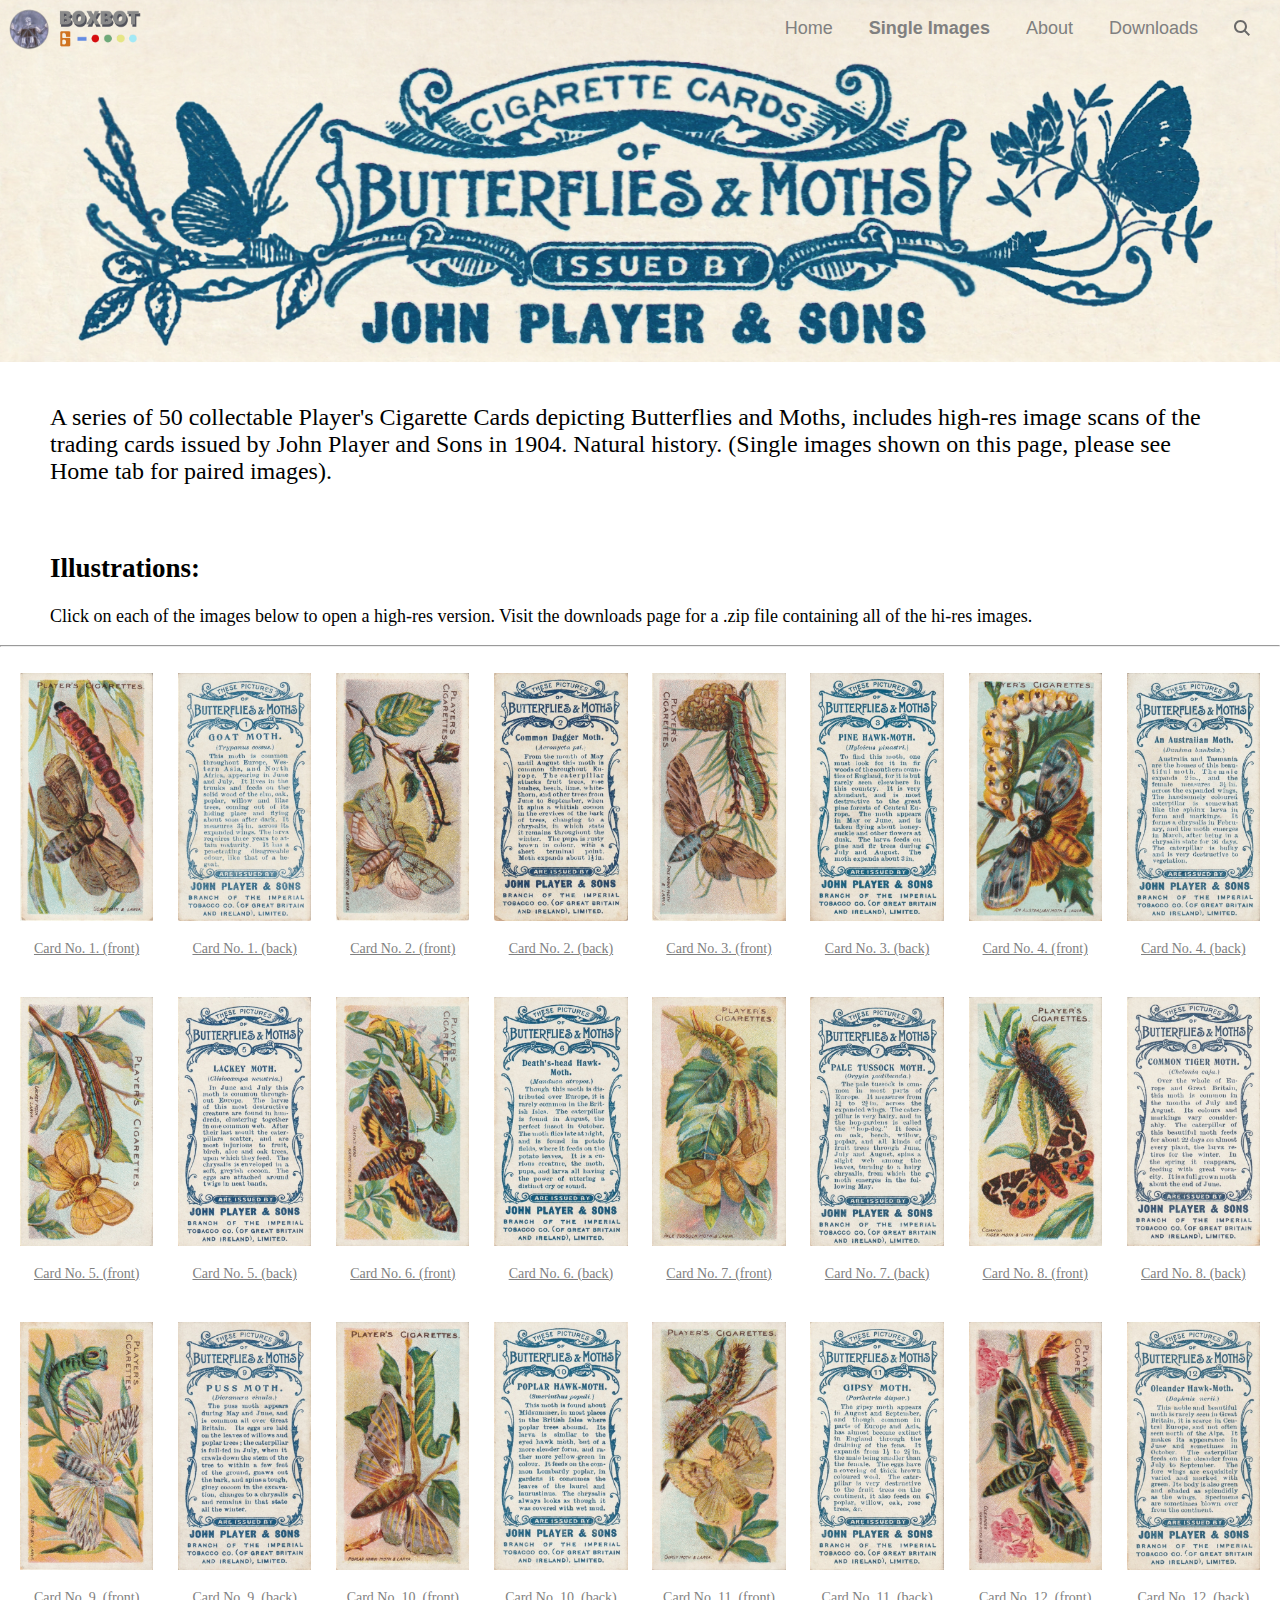
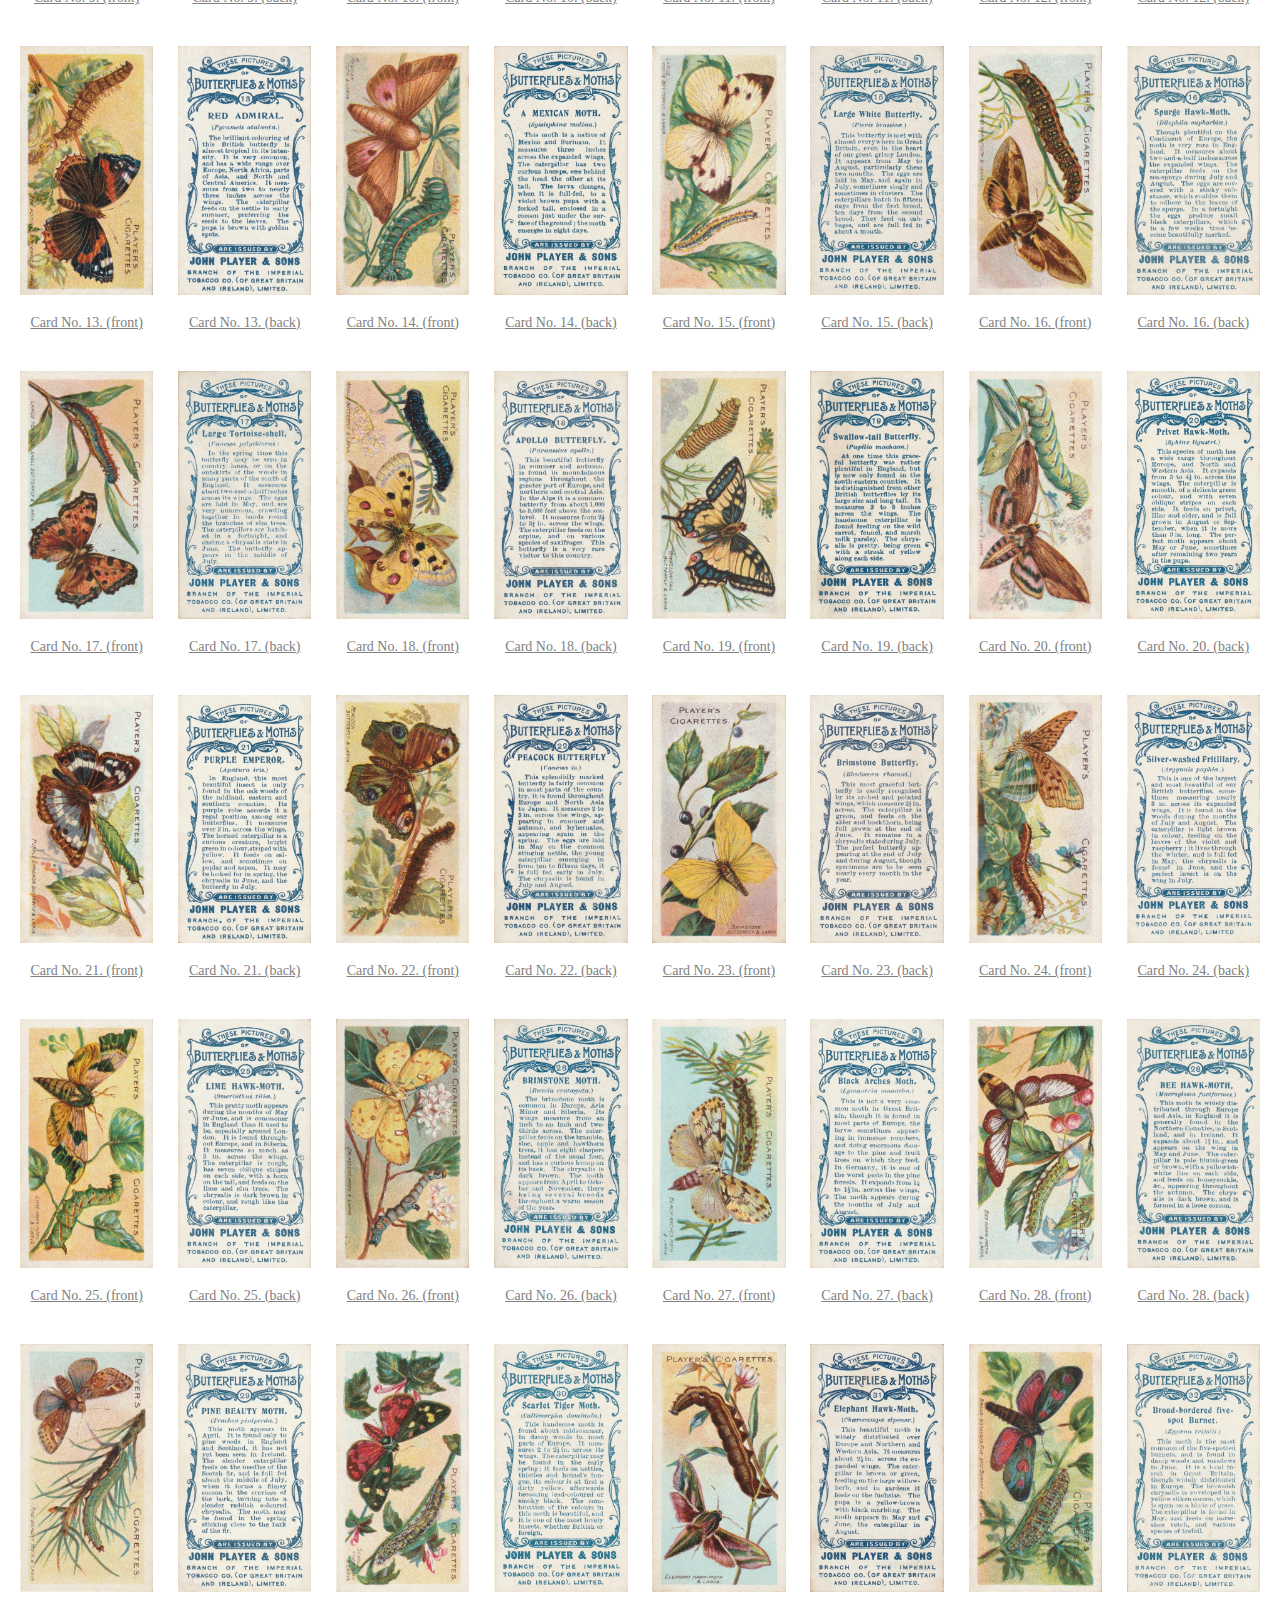
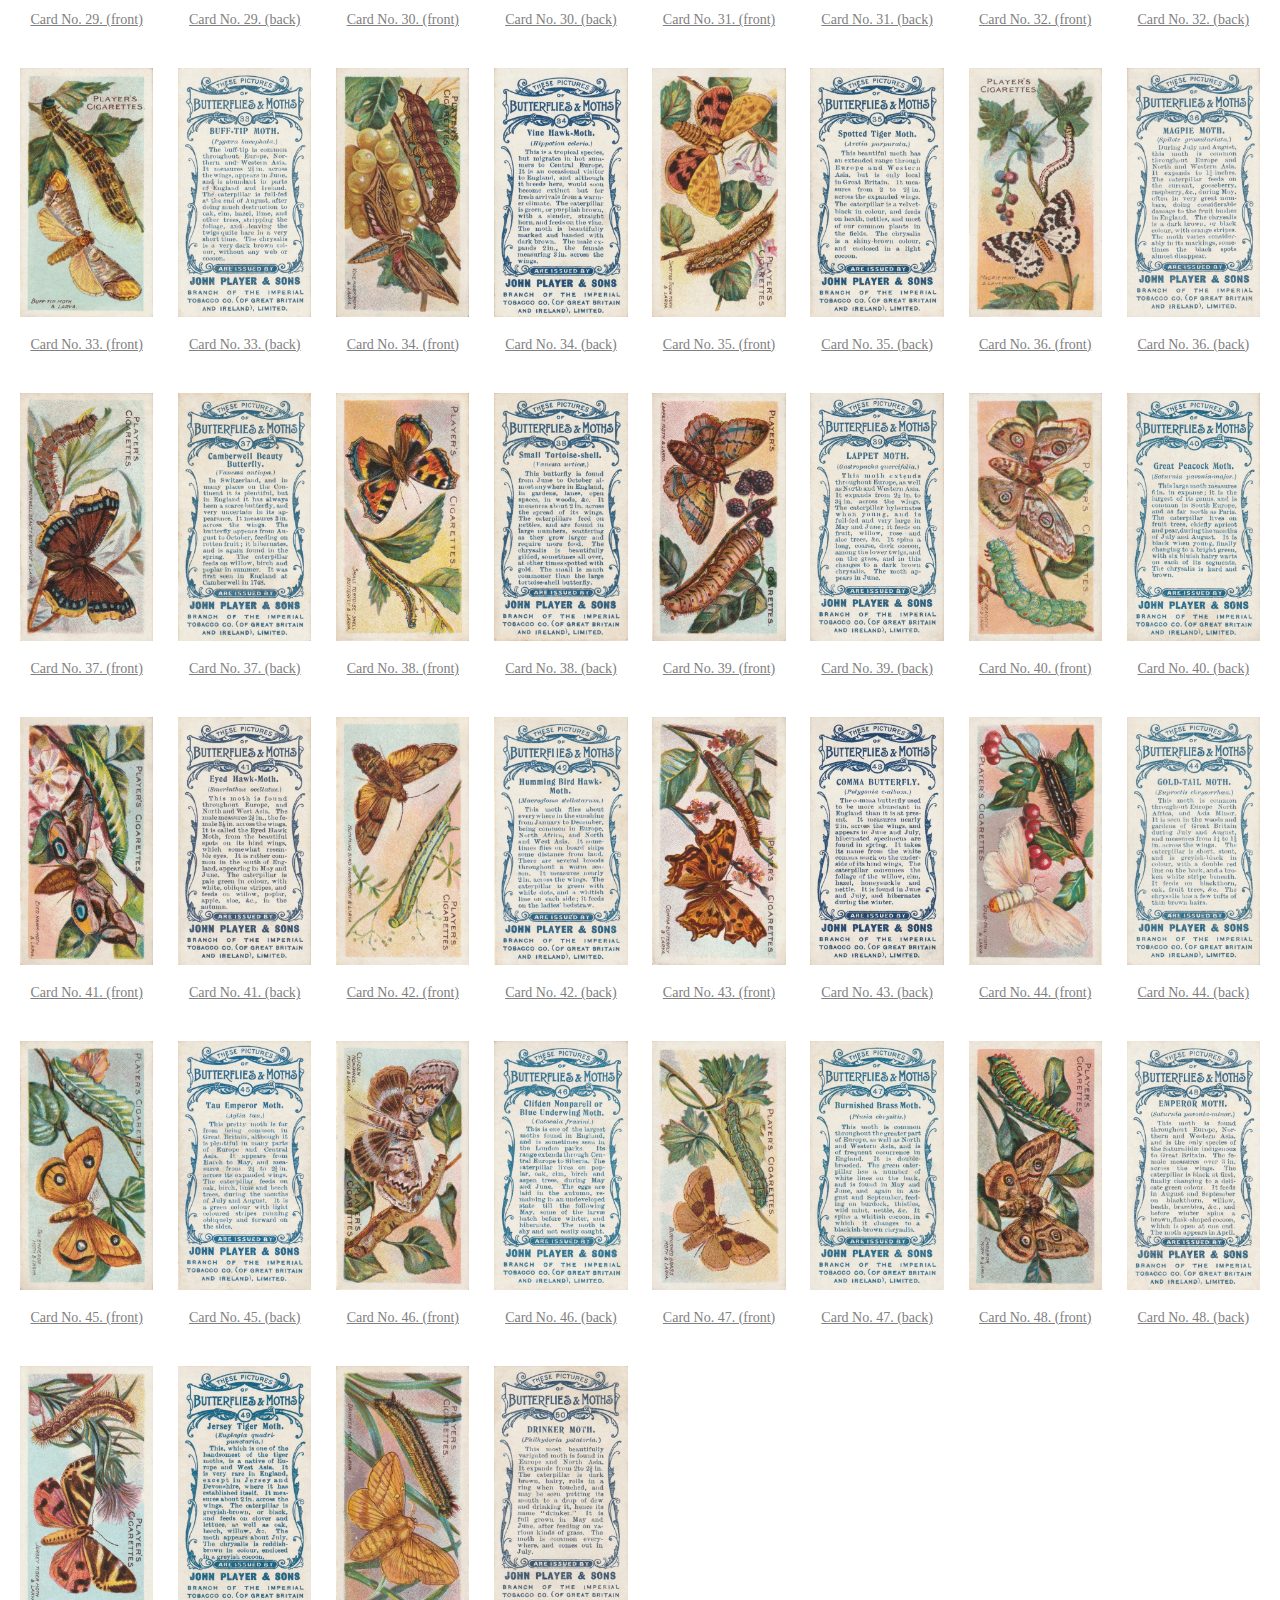
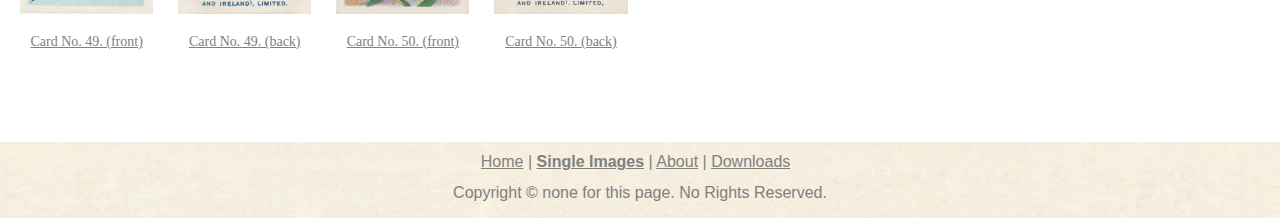
<file: page-single-images/index.html>
<!DOCTYPE html>
<html>


<head>
	<title>Cigarette Cards | Butterflies and Moths | John Player and Sons | Single Images Page</title>

    	<meta http-equiv="Content-Type" content="text/html; charset=utf-8" />
	<meta charset="utf-8" />
	<meta http-equiv="Permissions-Policy" content="interest-cohort=()">
	<meta name="viewport" content="width=device-width, initial-scale=1.0">
	<link rel="stylesheet" type="text/css" href="../style.css" />
	<link rel="canonical” href=“https://boxbot6.github.io/cigarette-cards-john-player-and-sons-butterflies-and-moths/" />
</head>


<body>
<div class="box">

	<div class="row header">

		<div class="header-banner"><!-- The banner background image is shown here from the style.css -->


			<div class="logo-button">
				<a href="../images/demo-logo.png" download style="color: lightgray; text-decoration:none">
				<img style="vertical-align:top" src="../images/demo-logo.png" alt="logo image" height="60px" >
				</a>
			</div>


			<nav class="header-menu">
				<ul class="tab-container">
					<li><a style="text-decoration: none; color: gray; padding-left: 0px; margin-left: -5px;" href="../index.html">Home</a></li>
					<li><a style="text-decoration: none; color: gray; font-weight: 700;" href="index.html">Single Images</a></li>
					<li><a style="text-decoration: none; color: gray;" href="../page-about/index.html">About</a></li>
					<li><a style="text-decoration: none; color: gray;" href="../page-downloads/index.html">Downloads</a></li>

					<!-- Code for expanding search box below (google is used as a default - add homepage link to search your own site) -->
					<li class="search-wrapper">
						<form action="https://www.google.com/search" class="search">
							<input class="search" type="search" name="q" placeholder="Search Google" required />
							<button type="submit"><i class="search-icon-gray"></i></button>
							<!-- or you could use: <img src="images/search-icon-gray.png" height="18px"/> instead of css base64 <i> -->
						</form>
					</li>
				</ul>
			</nav>


			<div><!-- Add your banner image here -->
				<img style="margin-top: -5px;" src="../images/banner-image.png" width="100%" />
			</div>


			<!-- You can also add a div here for some heading text
			<div style="margin-top:38px;">
				<h1 style="color: black; font-family: georgia, garamond, serif; font-size: 40px; text-align: left; margin-left: 50px; margin-right: 50px;">
				Heading (h1) - THIS IS A SIMPLE HTML/CSS WEBSITE TEMPLATE WITH A BANNER FOR HOSTING ON GITHUB
				</h1>
			</div> -->


		</div>
	
	</div><!-- row header closing -->
	

	<div class="row content">

		<br />


		<div class="content-text">
			<div style="font-family: Cambria, Cochin, Georgia, Times, 'Times New Roman', serif; font-size: x-large">			
				<p>A series of 50 collectable Player's Cigarette Cards depicting Butterflies and Moths, includes high-res image scans of the trading cards issued by John Player and Sons in 1904. Natural history. (Single images shown on this page, please see Home tab for paired images).</p>
			</div>

			<br />

			<h2>Illustrations:</h2>

			<p>Click on each of the images below to open a high-res version. Visit the downloads page for a .zip file containing all of the hi-res images.</p>
		</div>


			<hr> <!-- this makes a line -->
			<br />


 	      	<div class="center">

			<div class="grid-container-8-4-2" style="font-family: Tahoma, Cochin, Georgia, Times, 'Times New Roman', serif; font-size: 14px;">


				<div>
					<a href="../images/card-1a-goat-moth-trypanus-cossus-cigarette-cards-john-player-and-sons-butterflies-and-moths.jpg">
					<img src="../thumbnails/card-1a-goat-moth-trypanus-cossus-cigarette-cards-john-player-and-sons-butterflies-and-moths-thumb.jpg" width="100%" />
					<br /><br />Card No. 1. (front)</a>
				</div>

				<div>
					<a href="../images/card-1b-goat-moth-trypanus-cossus-cigarette-cards-john-player-and-sons-butterflies-and-moths.jpg">
					<img src="../thumbnails/card-1b-goat-moth-trypanus-cossus-cigarette-cards-john-player-and-sons-butterflies-and-moths-thumb.jpg" width="100%" />
					<br /><br />Card No. 1. (back)</a>
				</div>

				<div>
					<a href="../images/card-2a-common-dagger-moth-acronycta-psi-cigarette-cards-john-player-and-sons-butterflies-and-moths.jpg">
					<img src="../thumbnails/card-2a-common-dagger-moth-acronycta-psi-cigarette-cards-john-player-and-sons-butterflies-and-moths-thumb.jpg" width="100%" />
					<br /><br />Card No. 2. (front)</a>
				</div>

				<div>
					<a href="../images/card-2b-common-dagger-moth-acronycta-psi-cigarette-cards-john-player-and-sons-butterflies-and-moths.jpg">
					<img src="../thumbnails/card-2b-common-dagger-moth-acronycta-psi-cigarette-cards-john-player-and-sons-butterflies-and-moths-thumb.jpg" width="100%" />
					<br /><br />Card No. 2. (back)</a>
				</div>

				<div>
					<a href="../images/card-3a-pine-hawk-moth-hyloicus-pinastri-cigarette-cards-john-player-and-sons-butterflies-and-moths.jpg">
					<img src="../thumbnails/card-3a-pine-hawk-moth-hyloicus-pinastri-cigarette-cards-john-player-and-sons-butterflies-and-moths-thumb.jpg" width="100%" />
					<br /><br />Card No. 3. (front)</a>
				</div>

				<div>
					<a href="../images/card-3b-pine-hawk-moth-hyloicus-pinastri-cigarette-cards-john-player-and-sons-butterflies-and-moths.jpg">
					<img src="../thumbnails/card-3b-pine-hawk-moth-hyloicus-pinastri-cigarette-cards-john-player-and-sons-butterflies-and-moths-thumb.jpg" width="100%" />
					<br /><br />Card No. 3. (back)</a>
				</div>

				<div>
					<a href="../images/card-4a-an-australian-moth-danima-banksiae-cigarette-cards-john-player-and-sons-butterflies-and-moths.jpg">
					<img src="../thumbnails/card-4a-an-australian-moth-danima-banksiae-cigarette-cards-john-player-and-sons-butterflies-and-moths-thumb.jpg" width="100%" />
					<br /><br />Card No. 4. (front)</a>
				</div>

				<div>
					<a href="../images/card-4b-an-australian-moth-danima-banksiae-cigarette-cards-john-player-and-sons-butterflies-and-moths.jpg">
					<img src="../thumbnails/card-4b-an-australian-moth-danima-banksiae-cigarette-cards-john-player-and-sons-butterflies-and-moths-thumb.jpg" width="100%" />
					<br /><br />Card No. 4. (back)</a>
				</div>

				<div>
					<a href="../images/card-5a-lackey-moth-clisiocampa-neustria-cigarette-cards-john-player-and-sons-butterflies-and-moths.jpg">
					<img src="../thumbnails/card-5a-lackey-moth-clisiocampa-neustria-cigarette-cards-john-player-and-sons-butterflies-and-moths-thumb.jpg" width="100%" />
					<br /><br />Card No. 5. (front)</a>
				</div>

				<div>
					<a href="../images/card-5b-lackey-moth-clisiocampa-neustria-cigarette-cards-john-player-and-sons-butterflies-and-moths.jpg">
					<img src="../thumbnails/card-5b-lackey-moth-clisiocampa-neustria-cigarette-cards-john-player-and-sons-butterflies-and-moths-thumb.jpg" width="100%" />
					<br /><br />Card No. 5. (back)</a>
				</div>

				<div>
					<a href="../images/card-6a-death's-head-hawk-moth-manduca-atropos-cigarette-cards-john-player-and-sons-butterflies-and-moths.jpg">
					<img src="../thumbnails/card-6a-death's-head-hawk-moth-manduca-atropos-cigarette-cards-john-player-and-sons-butterflies-and-moths-thumb.jpg" width="100%" />
					<br /><br />Card No. 6. (front)</a>
				</div>

				<div>
					<a href="../images/card-6b-death's-head-hawk-moth-manduca-atropos-cigarette-cards-john-player-and-sons-butterflies-and-moths.jpg">
					<img src="../thumbnails/card-6b-death's-head-hawk-moth-manduca-atropos-cigarette-cards-john-player-and-sons-butterflies-and-moths-thumb.jpg" width="100%" />
					<br /><br />Card No. 6. (back)</a>
				</div>

				<div>
					<a href="../images/card-7a-pale-tussock-moth-orgyia-pudibunda-cigarette-cards-john-player-and-sons-butterflies-and-moths.jpg">
					<img src="../thumbnails/card-7a-pale-tussock-moth-orgyia-pudibunda-cigarette-cards-john-player-and-sons-butterflies-and-moths-thumb.jpg" width="100%" />
					<br /><br />Card No. 7. (front)</a>
				</div>

				<div>
					<a href="../images/card-7b-pale-tussock-moth-orgyia-pudibunda-cigarette-cards-john-player-and-sons-butterflies-and-moths.jpg">
					<img src="../thumbnails/card-7b-pale-tussock-moth-orgyia-pudibunda-cigarette-cards-john-player-and-sons-butterflies-and-moths-thumb.jpg" width="100%" />
					<br /><br />Card No. 7. (back)</a>
				</div>

				<div>
					<a href="../images/card-8a-common-tiger-moth-chelonia-caja-cigarette-cards-john-player-and-sons-butterflies-and-moths.jpg">
					<img src="../thumbnails/card-8a-common-tiger-moth-chelonia-caja-cigarette-cards-john-player-and-sons-butterflies-and-moths-thumb.jpg" width="100%" />
					<br /><br />Card No. 8. (front)</a>
				</div>

				<div>
					<a href="../images/card-8b-common-tiger-moth-chelonia-caja-cigarette-cards-john-player-and-sons-butterflies-and-moths.jpg">
					<img src="../thumbnails/card-8b-common-tiger-moth-chelonia-caja-cigarette-cards-john-player-and-sons-butterflies-and-moths-thumb.jpg" width="100%" />
					<br /><br />Card No. 8. (back)</a>
				</div>

				<div>
					<a href="../images/card-9a-puss-moth-dicranura-vinula-cigarette-cards-john-player-and-sons-butterflies-and-moths.jpg">
					<img src="../thumbnails/card-9a-puss-moth-dicranura-vinula-cigarette-cards-john-player-and-sons-butterflies-and-moths-thumb.jpg" width="100%" />
					<br /><br />Card No. 9. (front)</a>
				</div>

				<div>
					<a href="../images/card-9b-puss-moth-dicranura-vinula-cigarette-cards-john-player-and-sons-butterflies-and-moths.jpg">
					<img src="../thumbnails/card-9b-puss-moth-dicranura-vinula-cigarette-cards-john-player-and-sons-butterflies-and-moths-thumb.jpg" width="100%" />
					<br /><br />Card No. 9. (back)</a>
				</div>

				<div>
					<a href="../images/card-10a-poplar-hawk-moth-smerinthus-populi-cigarette-cards-john-player-and-sons-butterflies-and-moths.jpg">
					<img src="../thumbnails/card-10a-poplar-hawk-moth-smerinthus-populi-cigarette-cards-john-player-and-sons-butterflies-and-moths-thumb.jpg" width="100%" />
					<br /><br />Card No. 10. (front)</a>
				</div>

				<div>
					<a href="../images/card-10b-poplar-hawk-moth-smerinthus-populi-cigarette-cards-john-player-and-sons-butterflies-and-moths.jpg">
					<img src="../thumbnails/card-10b-poplar-hawk-moth-smerinthus-populi-cigarette-cards-john-player-and-sons-butterflies-and-moths-thumb.jpg" width="100%" />
					<br /><br />Card No. 10. (back)</a>
				</div>

				<div>
					<a href="../images/card-11a-gipsy-moth-porthetria-dispar-cigarette-cards-john-player-and-sons-butterflies-and-moths.jpg">
					<img src="../thumbnails/card-11a-gipsy-moth-porthetria-dispar-cigarette-cards-john-player-and-sons-butterflies-and-moths-thumb.jpg" width="100%" />
					<br /><br />Card No. 11. (front)</a>
				</div>

				<div>
					<a href="../images/card-11b-gipsy-moth-porthetria-dispar-cigarette-cards-john-player-and-sons-butterflies-and-moths.jpg">
					<img src="../thumbnails/card-11b-gipsy-moth-porthetria-dispar-cigarette-cards-john-player-and-sons-butterflies-and-moths-thumb.jpg" width="100%" />
					<br /><br />Card No. 11. (back)</a>
				</div>

				<div>
					<a href="../images/card-12a-oleander-hawk-moth-daphnis-nerii-cigarette-cards-john-player-and-sons-butterflies-and-moths.jpg">
					<img src="../thumbnails/card-12a-oleander-hawk-moth-daphnis-nerii-cigarette-cards-john-player-and-sons-butterflies-and-moths-thumb.jpg" width="100%" />
					<br /><br />Card No. 12. (front)</a>
				</div>

				<div>
					<a href="../images/card-12b-oleander-hawk-moth-daphnis-nerii-cigarette-cards-john-player-and-sons-butterflies-and-moths.jpg">
					<img src="../thumbnails/card-12b-oleander-hawk-moth-daphnis-nerii-cigarette-cards-john-player-and-sons-butterflies-and-moths-thumb.jpg" width="100%" />
					<br /><br />Card No. 12. (back)</a>
				</div>

				<div>
					<a href="../images/card-13a-red-admiral-pyrameis-atalanta-cigarette-cards-john-player-and-sons-butterflies-and-moths.jpg">
					<img src="../thumbnails/card-13a-red-admiral-pyrameis-atalanta-cigarette-cards-john-player-and-sons-butterflies-and-moths-thumb.jpg" width="100%" />
					<br /><br />Card No. 13. (front)</a>
				</div>

				<div>
					<a href="../images/card-13b-red-admiral-pyrameis-atalanta-cigarette-cards-john-player-and-sons-butterflies-and-moths.jpg">
			        	<img src="../thumbnails/card-13b-red-admiral-pyrameis-atalanta-cigarette-cards-john-player-and-sons-butterflies-and-moths-thumb.jpg" width="100%" />
					<br /><br />Card No. 13. (back)</a>
				</div>

				<div>
					<a href="../images/card-14a-a-mexican-moth-syssisphinx-molina-cigarette-cards-john-player-and-sons-butterflies-and-moths.jpg">
					<img src="../thumbnails/card-14a-a-mexican-moth-syssisphinx-molina-cigarette-cards-john-player-and-sons-butterflies-and-moths-thumb.jpg" width="100%" />
					<br /><br />Card No. 14. (front)</a>
				</div>

				<div>
					<a href="../images/card-14b-a-mexican-moth-syssisphinx-molina-cigarette-cards-john-player-and-sons-butterflies-and-moths.jpg">
					<img src="../thumbnails/card-14b-a-mexican-moth-syssisphinx-molina-cigarette-cards-john-player-and-sons-butterflies-and-moths-thumb.jpg" width="100%" />
					<br /><br />Card No. 14. (back)</a>
				</div>

				<div>
					<a href="../images/card-15a-large-white-butterfly-pieris-brassicae-cigarette-cards-john-player-and-sons-butterflies-and-moths.jpg">
					<img src="../thumbnails/card-15a-large-white-butterfly-pieris-brassicae-cigarette-cards-john-player-and-sons-butterflies-and-moths-thumb.jpg" width="100%" />
					<br /><br />Card No. 15. (front)</a>
				</div>

				<div>
					<a href="../images/card-15b-large-white-butterfly-pieris-brassicae-cigarette-cards-john-player-and-sons-butterflies-and-moths.jpg">
			        	<img src="../thumbnails/card-15b-large-white-butterfly-pieris-brassicae-cigarette-cards-john-player-and-sons-butterflies-and-moths-thumb.jpg" width="100%" />
					<br /><br />Card No. 15. (back)</a>
				</div>

				<div>
					<a href="../images/card-16a-spurge-hawk-moth-dilephila-euphorbiae-cigarette-cards-john-player-and-sons-butterflies-and-moths.jpg">
					<img src="../thumbnails/card-16a-spurge-hawk-moth-dilephila-euphorbiae-cigarette-cards-john-player-and-sons-butterflies-and-moths-thumb.jpg" width="100%" />
					<br /><br />Card No. 16. (front)</a>
				</div>

				<div>
					<a href="../images/card-16b-spurge-hawk-moth-dilephila-euphorbiae-cigarette-cards-john-player-and-sons-butterflies-and-moths.jpg">
					<img src="../thumbnails/card-16b-spurge-hawk-moth-dilephila-euphorbiae-cigarette-cards-john-player-and-sons-butterflies-and-moths-thumb.jpg" width="100%" />
					<br /><br />Card No. 16. (back)</a>
				</div>

				<div >
					<a href="../images/card-17a-large-tortoise-shell-vanessa-polychlorus-cigarette-cards-john-player-and-sons-butterflies-and-moths.jpg">
					<img src="../thumbnails/card-17a-large-tortoise-shell-vanessa-polychlorus-cigarette-cards-john-player-and-sons-butterflies-and-moths-thumb.jpg" width="100%" />
					<br /><br />Card No. 17. (front)</a>
				</div>

				<div>
					<a href="../images/card-17b-large-tortoise-shell-vanessa-polychlorus-cigarette-cards-john-player-and-sons-butterflies-and-moths.jpg">
					<img src="../thumbnails/card-17b-large-tortoise-shell-vanessa-polychlorus-cigarette-cards-john-player-and-sons-butterflies-and-moths-thumb.jpg" width="100%" />
					<br /><br />Card No. 17. (back)</a>
				</div>

				<div>
					<a href="../images/card-18a-apollo-butterfly-parnassius-apollo-cigarette-cards-john-player-and-sons-butterflies-and-moths.jpg">
					<img src="../thumbnails/card-18a-apollo-butterfly-parnassius-apollo-cigarette-cards-john-player-and-sons-butterflies-and-moths-thumb.jpg" width="100%" />
					<br /><br />Card No. 18. (front)</a>
				</div>

				<div>
					<a href="../images/card-18b-apollo-butterfly-parnassius-apollo-cigarette-cards-john-player-and-sons-butterflies-and-moths.jpg">
					<img src="../thumbnails/card-18b-apollo-butterfly-parnassius-apollo-cigarette-cards-john-player-and-sons-butterflies-and-moths-thumb.jpg" width="100%" />
					<br /><br />Card No. 18. (back)</a>
				</div>

				<div>
					<a href="../images/card-19a-swallow-tail-butterfly-papilio-machaon-cigarette-cards-john-player-and-sons-butterflies-and-moths.jpg">
					<img src="../thumbnails/card-19a-swallow-tail-butterfly-papilio-machaon-cigarette-cards-john-player-and-sons-butterflies-and-moths-thumb.jpg" width="100%" />
					<br /><br />Card No. 19. (front)</a>
				</div>

				<div >
					<a href="../images/card-19b-swallow-tail-butterfly-papilio-machaon-cigarette-cards-john-player-and-sons-butterflies-and-moths.jpg">
					<img src="../thumbnails/card-19b-swallow-tail-butterfly-papilio-machaon-cigarette-cards-john-player-and-sons-butterflies-and-moths-thumb.jpg" width="100%" />
					<br /><br />Card No. 19. (back)</a>
				</div>

				<div>
					<a href="../images/card-20a-privet-hawk-moth-sphinx-ligustri-cigarette-cards-john-player-and-sons-butterflies-and-moths.jpg">
					<img src="../thumbnails/card-20a-privet-hawk-moth-sphinx-ligustri-cigarette-cards-john-player-and-sons-butterflies-and-moths-thumb.jpg" width="100%" />
					<br /><br />Card No. 20. (front)</a>
				</div>

				<div>
					<a href="../images/card-20b-privet-hawk-moth-sphinx-ligustri-cigarette-cards-john-player-and-sons-butterflies-and-moths.jpg">
					<img src="../thumbnails/card-20b-privet-hawk-moth-sphinx-ligustri-cigarette-cards-john-player-and-sons-butterflies-and-moths-thumb.jpg" width="100%" />
					<br /><br />Card No. 20. (back)</a>
				</div>

				<div>
					<a href="../images/card-21a-purple-emperor-apatura-iris-cigarette-cards-john-player-and-sons-butterflies-and-moths.jpg">
					<img src="../thumbnails/card-21a-purple-emperor-apatura-iris-cigarette-cards-john-player-and-sons-butterflies-and-moths-thumb.jpg" width="100%" />
					<br /><br />Card No. 21. (front)</a>
				</div>

				<div>
					<a href="../images/card-21b-purple-emperor-apatura-iris-cigarette-cards-john-player-and-sons-butterflies-and-moths.jpg">
					<img src="../thumbnails/card-21b-purple-emperor-apatura-iris-cigarette-cards-john-player-and-sons-butterflies-and-moths-thumb.jpg" width="100%" />
					<br /><br />Card No. 21. (back)</a>
				</div>

				<div>
					<a href="../images/card-22a-peacock-butterfly-vanessa-io-cigarette-cards-john-player-and-sons-butterflies-and-moths.jpg">
					<img src="../thumbnails/card-22a-peacock-butterfly-vanessa-io-cigarette-cards-john-player-and-sons-butterflies-and-moths-thumb.jpg" width="100%" />
					<br /><br />Card No. 22. (front)</a>
				</div>

				<div>
					<a href="../images/card-22b-peacock-butterfly-vanessa-io-cigarette-cards-john-player-and-sons-butterflies-and-moths.jpg">
					<img src="../thumbnails/card-22b-peacock-butterfly-vanessa-io-cigarette-cards-john-player-and-sons-butterflies-and-moths-thumb.jpg" width="100%" />
					<br /><br />Card No. 22. (back)</a>
				</div>

				<div>
					<a href="../images/card-23a-brimstone-butterfly-rhodocera-rhamni-cigarette-cards-john-player-and-sons-butterflies-and-moths.jpg">
					<img src="../thumbnails/card-23a-brimstone-butterfly-rhodocera-rhamni-cigarette-cards-john-player-and-sons-butterflies-and-moths-thumb.jpg" width="100%" />
					<br /><br />Card No. 23. (front)</a>
				</div>

				<div>
					<a href="../images/card-23b-brimstone-butterfly-rhodocera-rhamni-cigarette-cards-john-player-and-sons-butterflies-and-moths.jpg">
					<img src="../thumbnails/card-23b-brimstone-butterfly-rhodocera-rhamni-cigarette-cards-john-player-and-sons-butterflies-and-moths-thumb.jpg" width="100%" />
					<br /><br />Card No. 23. (back)</a>
				</div>

				<div>
					<a href="../images/card-24a-silver-washed-fritillary-argynnis-paphia-cigarette-cards-john-player-and-sons-butterflies-and-moths.jpg">
					<img src="../thumbnails/card-24a-silver-washed-fritillary-argynnis-paphia-cigarette-cards-john-player-and-sons-butterflies-and-moths-thumb.jpg" width="100%" />
					<br /><br />Card No. 24. (front)</a>
				</div>

				<div>
					<a href="../images/card-24b-silver-washed-fritillary-argynnis-paphia-cigarette-cards-john-player-and-sons-butterflies-and-moths.jpg">
					<img src="../thumbnails/card-24b-silver-washed-fritillary-argynnis-paphia-cigarette-cards-john-player-and-sons-butterflies-and-moths-thumb.jpg" width="100%" />
					<br /><br />Card No. 24. (back)</a>
				</div>

				<div>
					<a href="../images/card-25a-lime-hawk-moth-smerinthus-tiliae-cigarette-cards-john-player-and-sons-butterflies-and-moths.jpg">
					<img src="../thumbnails/card-25a-lime-hawk-moth-smerinthus-tiliae-cigarette-cards-john-player-and-sons-butterflies-and-moths-thumb.jpg" width="100%" />
					<br /><br />Card No. 25. (front)</a>
				</div>

				<div>
					<a href="../images/card-25b-lime-hawk-moth-smerinthus-tiliae-cigarette-cards-john-player-and-sons-butterflies-and-moths.jpg">
					<img src="../thumbnails/card-25b-lime-hawk-moth-smerinthus-tiliae-cigarette-cards-john-player-and-sons-butterflies-and-moths-thumb.jpg" width="100%" />
					<br /><br />Card No. 25. (back)</a>
				</div>

				<div>
					<a href="../images/card-26a-brimstone-moth-rumia-crataegata-cigarette-cards-john-player-and-sons-butterflies-and-moths.jpg">
					<img src="../thumbnails/card-26a-brimstone-moth-rumia-crataegata-cigarette-cards-john-player-and-sons-butterflies-and-moths-thumb.jpg" width="100%" />
					<br /><br />Card No. 26. (front)</a>
				</div>

				<div>
					<a href="../images/card-26b-brimstone-moth-rumia-crataegata-cigarette-cards-john-player-and-sons-butterflies-and-moths.jpg">
					<img src="../thumbnails/card-26b-brimstone-moth-rumia-crataegata-cigarette-cards-john-player-and-sons-butterflies-and-moths-thumb.jpg" width="100%" />
					<br /><br />Card No. 26. (back)</a>
				</div>

				<div>
					<a href="../images/card-27a-black-arches-moth-lymantria-monacha-cigarette-cards-john-player-and-sons-butterflies-and-moths.jpg">
					<img src="../thumbnails/card-27a-black-arches-moth-lymantria-monacha-cigarette-cards-john-player-and-sons-butterflies-and-moths-thumb.jpg" width="100%" />
					<br /><br />Card No. 27. (front)</a>
				</div>

				<div>
					<a href="../images/card-27b-black-arches-moth-lymantria-monacha-cigarette-cards-john-player-and-sons-butterflies-and-moths.jpg">
					<img src="../thumbnails/card-27b-black-arches-moth-lymantria-monacha-cigarette-cards-john-player-and-sons-butterflies-and-moths-thumb.jpg" width="100%" />
					<br /><br />Card No. 27. (back)</a>
				</div>

				<div>
					<a href="../images/card-28a-bee-hawk-moth-macroglossa-fuciformes-cigarette-cards-john-player-and-sons-butterflies-and-moths.jpg">
					<img src="../thumbnails/card-28a-bee-hawk-moth-macroglossa-fuciformes-cigarette-cards-john-player-and-sons-butterflies-and-moths-thumb.jpg" width="100%" />
					<br /><br />Card No. 28. (front)</a>
				</div>

				<div>
					<a href="../images/card-28b-bee-hawk-moth-macroglossa-fuciformes-cigarette-cards-john-player-and-sons-butterflies-and-moths.jpg">
					<img src="../thumbnails/card-28b-bee-hawk-moth-macroglossa-fuciformes-cigarette-cards-john-player-and-sons-butterflies-and-moths-thumb.jpg" width="100%" />
					<br /><br />Card No. 28. (back)</a>
				</div>

				<div>
					<a href="../images/card-29a-pine-beauty-moth-trachea-pipiperda-cigarette-cards-john-player-and-sons-butterflies-and-moths.jpg">
					<img src="../thumbnails/card-29a-pine-beauty-moth-trachea-pipiperda-cigarette-cards-john-player-and-sons-butterflies-and-moths-thumb.jpg" width="100%" />
					<br /><br />Card No. 29. (front)</a>
				</div>

				<div>
					<a href="../images/card-29b-pine-beauty-moth-trachea-pipiperda-cigarette-cards-john-player-and-sons-butterflies-and-moths.jpg">
					<img src="../thumbnails/card-29b-pine-beauty-moth-trachea-pipiperda-cigarette-cards-john-player-and-sons-butterflies-and-moths-thumb.jpg" width="100%" />
					<br /><br />Card No. 29. (back)</a>
				</div>

				<div>
					<a href="../images/card-30a-scarlet-tiger-moth-callimorpha-dominula-cigarette-cards-john-player-and-sons-butterflies-and-moths.jpg">
					<img src="../thumbnails/card-30a-scarlet-tiger-moth-callimorpha-dominula-cigarette-cards-john-player-and-sons-butterflies-and-moths-thumb.jpg" width="100%" />
					<br /><br />Card No. 30. (front)</a>
				</div>

				<div>
					<a href="../images/card-30b-scarlet-tiger-moth-callimorpha-dominula-cigarette-cards-john-player-and-sons-butterflies-and-moths.jpg">
					<img src="../thumbnails/card-30b-scarlet-tiger-moth-callimorpha-dominula-cigarette-cards-john-player-and-sons-butterflies-and-moths-thumb.jpg" width="100%" />
					<br /><br />Card No. 30. (back)</a>
				</div>

				<div>
					<a href="../images/card-31a-elephant-hawk-moth-chaerocampa-elpenor-cigarette-cards-john-player-and-sons-butterflies-and-moths.jpg">
					<img src="../thumbnails/card-31a-elephant-hawk-moth-chaerocampa-elpenor-cigarette-cards-john-player-and-sons-butterflies-and-moths-thumb.jpg" width="100%" />
					<br /><br />Card No. 31. (front)</a>
				</div>

				<div>
					<a href="../images/card-31b-elephant-hawk-moth-chaerocampa-elpenor-cigarette-cards-john-player-and-sons-butterflies-and-moths.jpg">
					<img src="../thumbnails/card-31b-elephant-hawk-moth-chaerocampa-elpenor-cigarette-cards-john-player-and-sons-butterflies-and-moths-thumb.jpg" width="100%" />
					<br /><br />Card No. 31. (back)</a>
				</div>

				<div>
					<a href="../images/card-32a-broad-bordered-five-spot-burnet-zygaena-trifolii-cigarette-cards-john-player-and-sons-butterflies-and-moths.jpg">
					<img src="../thumbnails/card-32a-broad-bordered-five-spot-burnet-zygaena-trifolii-cigarette-cards-john-player-and-sons-butterflies-and-moths-thumb.jpg" width="100%" />
					<br /><br />Card No. 32. (front)</a>
				</div>

				<div>
					<a href="../images/card-32b-broad-bordered-five-spot-burnet-zygaena-trifolii-cigarette-cards-john-player-and-sons-butterflies-and-moths.jpg">
					<img src="../thumbnails/card-32b-broad-bordered-five-spot-burnet-zygaena-trifolii-cigarette-cards-john-player-and-sons-butterflies-and-moths-thumb.jpg" width="100%" />
					<br /><br />Card No. 32. (back)</a>
				</div>

				<div>
					<a href="../images/card-33a-buff-tip-moth-pygaera-bucephala-cigarette-cards-john-player-and-sons-butterflies-and-moths.jpg">
					<img src="../thumbnails/card-33a-buff-tip-moth-pygaera-bucephala-cigarette-cards-john-player-and-sons-butterflies-and-moths-thumb.jpg" width="100%" />
					<br /><br />Card No. 33. (front)</a>
				</div>

				<div>
					<a href="../images/card-33b-buff-tip-moth-pygaera-bucephala-cigarette-cards-john-player-and-sons-butterflies-and-moths.jpg">
					<img src="../thumbnails/card-33b-buff-tip-moth-pygaera-bucephala-cigarette-cards-john-player-and-sons-butterflies-and-moths-thumb.jpg" width="100%" />
					<br /><br />Card No. 33. (back)</a>
				</div>

				<div>
					<a href="../images/card-34a-vine-hawk-moth-hippotion-celerio-cigarette-cards-john-player-and-sons-butterflies-and-moths.jpg">
					<img src="../thumbnails/card-34a-vine-hawk-moth-hippotion-celerio-cigarette-cards-john-player-and-sons-butterflies-and-moths-thumb.jpg" width="100%" />
					<br /><br />Card No. 34. (front)</a>
				</div>

				<div>
					<a href="../images/card-34b-vine-hawk-moth-hippotion-celerio-cigarette-cards-john-player-and-sons-butterflies-and-moths.jpg">
					<img src="../thumbnails/card-34b-vine-hawk-moth-hippotion-celerio-cigarette-cards-john-player-and-sons-butterflies-and-moths-thumb.jpg" width="100%" />
					<br /><br />Card No. 34. (back)</a>
				</div>

				<div>
					<a href="../images/card-35a-spotted-tiger-moth-arctia-purpurata-cigarette-cards-john-player-and-sons-butterflies-and-moths.jpg">
					<img src="../thumbnails/card-35a-spotted-tiger-moth-arctia-purpurata-cigarette-cards-john-player-and-sons-butterflies-and-moths-thumb.jpg" width="100%" />
					<br /><br />Card No. 35. (front)</a>
				</div>

				<div>
					<a href="../images/card-35b-spotted-tiger-moth-arctia-purpurata-cigarette-cards-john-player-and-sons-butterflies-and-moths.jpg">
					<img src="../thumbnails/card-35b-spotted-tiger-moth-arctia-purpurata-cigarette-cards-john-player-and-sons-butterflies-and-moths-thumb.jpg" width="100%" />
					<br /><br />Card No. 35. (back)</a>
				</div>

				<div>
					<a href="../images/card-36a-magpie-moth-spilote-grossulariata-cigarette-cards-john-player-and-sons-butterflies-and-moths.jpg">
					<img src="../thumbnails/card-36a-magpie-moth-spilote-grossulariata-cigarette-cards-john-player-and-sons-butterflies-and-moths-thumb.jpg" width="100%" />
					<br /><br />Card No. 36. (front)</a>
				</div>

				<div>
					<a href="../images/card-36b-magpie-moth-spilote-grossulariata-cigarette-cards-john-player-and-sons-butterflies-and-moths.jpg">
					<img src="../thumbnails/card-36b-magpie-moth-spilote-grossulariata-cigarette-cards-john-player-and-sons-butterflies-and-moths-thumb.jpg" width="100%" />
					<br /><br />Card No. 36. (back)</a>
				</div>

				<div>
					<a href="../images/card-37a-camberwell-beauty-butterfly-vanessa-antiopa-cigarette-cards-john-player-and-sons-butterflies-and-moths.jpg">
					<img src="../thumbnails/card-37a-camberwell-beauty-butterfly-vanessa-antiopa-cigarette-cards-john-player-and-sons-butterflies-and-moths-thumb.jpg" width="100%" />
					<br /><br />Card No. 37. (front)</a>
				</div>

				<div>
					<a href="../images/card-37b-camberwell-beauty-butterfly-vanessa-antiopa-cigarette-cards-john-player-and-sons-butterflies-and-moths.jpg">
					<img src="../thumbnails/card-37b-camberwell-beauty-butterfly-vanessa-antiopa-cigarette-cards-john-player-and-sons-butterflies-and-moths-thumb.jpg" width="100%" />
					<br /><br />Card No. 37. (back)</a>
				</div>

				<div>
					<a href="../images/card-38a-small-tortoise-shell-vanessa-urticae-cigarette-cards-john-player-and-sons-butterflies-and-moths.jpg">
					<img src="../thumbnails/card-38a-small-tortoise-shell-vanessa-urticae-cigarette-cards-john-player-and-sons-butterflies-and-moths-thumb.jpg" width="100%" />
					<br /><br />Card No. 38. (front)</a>
				</div>

				<div>
					<a href="../images/card-38b-small-tortoise-shell-vanessa-urticae-cigarette-cards-john-player-and-sons-butterflies-and-moths.jpg">
					<img src="../thumbnails/card-38b-small-tortoise-shell-vanessa-urticae-cigarette-cards-john-player-and-sons-butterflies-and-moths-thumb.jpg" width="100%" />
					<br /><br />Card No. 38. (back)</a>
				</div>

				<div>
					<a href="../images/card-39a-lappet-moth-gastropacha-quercifolia-cigarette-cards-john-player-and-sons-butterflies-and-moths.jpg">
					<img src="../thumbnails/card-39a-lappet-moth-gastropacha-quercifolia-cigarette-cards-john-player-and-sons-butterflies-and-moths-thumb.jpg" width="100%" />
					<br /><br />Card No. 39. (front)</a>
				</div>

				<div>
					<a href="../images/card-39b-lappet-moth-gastropacha-quercifolia-cigarette-cards-john-player-and-sons-butterflies-and-moths.jpg">
					<img src="../thumbnails/card-39b-lappet-moth-gastropacha-quercifolia-cigarette-cards-john-player-and-sons-butterflies-and-moths-thumb.jpg" width="100%" />
					<br /><br />Card No. 39. (back)</a>
				</div>

				<div>
					<a href="../images/card-40a-great-peacock-moth-saturnia-pavonia-major-cigarette-cards-john-player-and-sons-butterflies-and-moths.jpg">
					<img src="../thumbnails/card-40a-great-peacock-moth-saturnia-pavonia-major-cigarette-cards-john-player-and-sons-butterflies-and-moths-thumb.jpg" width="100%" />
					<br /><br />Card No. 40. (front)</a>
				</div>

				<div>
					<a href="../images/card-40b-great-peacock-moth-saturnia-pavonia-major-cigarette-cards-john-player-and-sons-butterflies-and-moths.jpg">
					<img src="../thumbnails/card-40b-great-peacock-moth-saturnia-pavonia-major-cigarette-cards-john-player-and-sons-butterflies-and-moths-thumb.jpg" width="100%" />
					<br /><br />Card No. 40. (back)</a>
				</div>

				<div>
					<a href="../images/card-41a-eyed-hawk-moth-smerinthus-ocellatus-cigarette-cards-john-player-and-sons-butterflies-and-moths.jpg">
					<img src="../thumbnails/card-41a-eyed-hawk-moth-smerinthus-ocellatus-cigarette-cards-john-player-and-sons-butterflies-and-moths-thumb.jpg" width="100%" />
					<br /><br />Card No. 41. (front)</a>
				</div>

				<div>
					<a href="../images/card-41b-eyed-hawk-moth-smerinthus-ocellatus-cigarette-cards-john-player-and-sons-butterflies-and-moths.jpg">
					<img src="../thumbnails/card-41b-eyed-hawk-moth-smerinthus-ocellatus-cigarette-cards-john-player-and-sons-butterflies-and-moths-thumb.jpg" width="100%" />
					<br /><br />Card No. 41. (back)</a>
				</div>

				<div>
					<a href="../images/card-42a-humming-bird-hawk-moth-macroglossa stellatarum-cigarette-cards-john-player-and-sons-butterflies-and-moths.jpg">
					<img src="../thumbnails/card-42a-humming-bird-hawk-moth-macroglossa stellatarum-cigarette-cards-john-player-and-sons-butterflies-and-moths-thumb.jpg" width="100%" />
					<br /><br />Card No. 42. (front)</a>
				</div>

				<div>
					<a href="../images/card-42b-humming-bird-hawk-moth-macroglossa stellatarum-cigarette-cards-john-player-and-sons-butterflies-and-moths.jpg">
					<img src="../thumbnails/card-42b-humming-bird-hawk-moth-macroglossa stellatarum-cigarette-cards-john-player-and-sons-butterflies-and-moths-thumb.jpg" width="100%" />
					<br /><br />Card No. 42. (back)</a>
				</div>

				<div>
					<a href="../images/card-43a-comma-butterfly-polygonia-c-album-cigarette-cards-john-player-and-sons-butterflies-and-moths.jpg">
					<img src="../thumbnails/card-43a-comma-butterfly-polygonia-c-album-cigarette-cards-john-player-and-sons-butterflies-and-moths-thumb.jpg" width="100%" />
					<br /><br />Card No. 43. (front)</a>
				</div>

				<div>
					<a href="../images/card-43b-comma-butterfly-polygonia-c-album-cigarette-cards-john-player-and-sons-butterflies-and-moths.jpg">
					<img src="../thumbnails/card-43b-comma-butterfly-polygonia-c-album-cigarette-cards-john-player-and-sons-butterflies-and-moths-thumb.jpg" width="100%" />
					<br /><br />Card No. 43. (back)</a>
				</div>

				<div>
					<a href="../images/card-44a-gold-tail-moth-euproctis-chrysorrhoea-cigarette-cards-john-player-and-sons-butterflies-and-moths.jpg">
					<img src="../thumbnails/card-44a-gold-tail-moth-euproctis-chrysorrhoea-cigarette-cards-john-player-and-sons-butterflies-and-moths-thumb.jpg" width="100%" />
					<br /><br />Card No. 44. (front)</a>
				</div>

				<div>
					<a href="../images/card-44b-gold-tail-moth-euproctis-chrysorrhoea-cigarette-cards-john-player-and-sons-butterflies-and-moths.jpg">
					<img src="../thumbnails/card-44b-gold-tail-moth-euproctis-chrysorrhoea-cigarette-cards-john-player-and-sons-butterflies-and-moths-thumb.jpg" width="100%" />
					<br /><br />Card No. 44. (back)</a>
				</div>

				<div>
					<a href="../images/card-45a-tau-emperor-moth-aglia-tau-cigarette-cards-john-player-and-sons-butterflies-and-moths.jpg">
					<img src="../thumbnails/card-45a-tau-emperor-moth-aglia-tau-cigarette-cards-john-player-and-sons-butterflies-and-moths-thumb.jpg" width="100%" />
					<br /><br />Card No. 45. (front)</a>
				</div>

				<div>
					<a href="../images/card-45b-tau-emperor-moth-aglia-tau-cigarette-cards-john-player-and-sons-butterflies-and-moths.jpg">
					<img src="../thumbnails/card-45b-tau-emperor-moth-aglia-tau-cigarette-cards-john-player-and-sons-butterflies-and-moths-thumb.jpg" width="100%" />
					<br /><br />Card No. 45. (back)</a>
				</div>

				<div>
					<a href="../images/card-46a-clifden-nonpareil-or-blue-underwing-moth-catocala-fraxini-cigarette-cards-john-player-and-sons-butterflies-and-moths.jpg">
					<img src="../thumbnails/card-46a-clifden-nonpareil-or-blue-underwing-moth-catocala-fraxini-cigarette-cards-john-player-and-sons-butterflies-and-moths-thumb.jpg" width="100%" />
					<br /><br />Card No. 46. (front)</a>
				</div>

				<div>
					<a href="../images/card-46b-clifden-nonpareil-or-blue-underwing-moth-catocala-fraxini-cigarette-cards-john-player-and-sons-butterflies-and-moths.jpg">
					<img src="../thumbnails/card-46b-clifden-nonpareil-or-blue-underwing-moth-catocala-fraxini-cigarette-cards-john-player-and-sons-butterflies-and-moths-thumb.jpg" width="100%" />
					<br /><br />Card No. 46. (back)</a>
				</div>

				<div>
					<a href="../images/card-47a-burnished-brass-moth-plusia-chrysitis-cigarette-cards-john-player-and-sons-butterflies-and-moths.jpg">
					<img src="../thumbnails/card-47a-burnished-brass-moth-plusia-chrysitis-cigarette-cards-john-player-and-sons-butterflies-and-moths-thumb.jpg" width="100%" />
					<br /><br />Card No. 47. (front)</a>
				</div>

				<div>
					<a href="../images/card-47b-burnished-brass-moth-plusia-chrysitis-cigarette-cards-john-player-and-sons-butterflies-and-moths.jpg">
					<img src="../thumbnails/card-47b-burnished-brass-moth-plusia-chrysitis-cigarette-cards-john-player-and-sons-butterflies-and-moths-thumb.jpg" width="100%" />
					<br /><br />Card No. 47. (back)</a>
				</div>

				<div>
					<a href="../images/card-48a-emperor-moth-saturnia-pavonia-minor-cigarette-cards-john-player-and-sons-butterflies-and-moths.jpg">
					<img src="../thumbnails/card-48a-emperor-moth-saturnia-pavonia-minor-cigarette-cards-john-player-and-sons-butterflies-and-moths-thumb.jpg" width="100%" />
					<br /><br />Card No. 48. (front)</a>
				</div>

				<div>
					<a href="../images/card-48b-emperor-moth-saturnia-pavonia-minor-cigarette-cards-john-player-and-sons-butterflies-and-moths.jpg">
					<img src="../thumbnails/card-48b-emperor-moth-saturnia-pavonia-minor-cigarette-cards-john-player-and-sons-butterflies-and-moths-thumb.jpg" width="100%" />
					<br /><br />Card No. 48. (back)</a>
				</div>

				<div>
					<a href="../images/card-49a-jersey-tiger-moth-euplagia-quadri-punctaria-cigarette-cards-john-player-and-sons-butterflies-and-moths.jpg">
					<img src="../thumbnails/card-49a-jersey-tiger-moth-euplagia-quadri-punctaria-cigarette-cards-john-player-and-sons-butterflies-and-moths-thumb.jpg" width="100%" />
					<br /><br />Card No. 49. (front)</a>
				</div>

				<div>
					<a href="../images/card-49b-jersey-tiger-moth-euplagia-quadri-punctaria-cigarette-cards-john-player-and-sons-butterflies-and-moths.jpg">
					<img src="../thumbnails/card-49b-jersey-tiger-moth-euplagia-quadri-punctaria-cigarette-cards-john-player-and-sons-butterflies-and-moths-thumb.jpg" width="100%" />
					<br /><br />Card No. 49. (back)</a>
				</div>

				<div>
					<a href="../images/card-50a-drinker-moth-philhydoria-potatoria-cigarette-cards-john-player-and-sons-butterflies-and-moths.jpg">
					<img src="../thumbnails/card-50a-drinker-moth-philhydoria-potatoria-cigarette-cards-john-player-and-sons-butterflies-and-moths-thumb.jpg" width="100%" />
					<br /><br />Card No. 50. (front)</a>
				</div>

				<div>
					<a href="../images/card-50b-drinker-moth-philhydoria-potatoria-cigarette-cards-john-player-and-sons-butterflies-and-moths.jpg">
					<img src="../thumbnails/card-50b-drinker-moth-philhydoria-potatoria-cigarette-cards-john-player-and-sons-butterflies-and-moths-thumb.jpg" width="100%" />
					<br /><br />Card No. 50. (back)</a>
				</div>


			</div><!-- grid-container-4 closing -->

			<br />
			<br />
			<br />
			<br />

		</div><!-- center closing -->

	</div><!-- row content closing -->


	<div class="row footer">

       		<div class="footer">
			<a href="../index.html">Home</a> |
			<a style=" font-weight: 700;" href="index.html">Single Images</a> |
			<a href="../page-about/index.html">About</a> |
			<a href="../page-downloads/index.html">Downloads</a> &nbsp; 
			<p>Copyright © none for this page. No Rights Reserved.</p>
		</div>

	</div><!-- row footer closing -->


</div><!-- box closing -->
</body>
</html>
</file>
<file: style.css>
﻿html,
body {
	height: 100%;
	/* margin-left: 0; */
	/* margin-right: 0; */
	/* margin-left: 1.2em; */
	/* margin-right: 1.2em; */
	/* margin-top: 0; */	
	/* margin-bottom: 0; */
	/* min-width: 400px; */
	max-width: 1366px; /* 1200px, 1366px, etc. - sets the width above which vertical letterboxing margins are shown to make the site more viewable on wide screens */
 	margin: 0 auto;
}


/*===============box used here to expand empty pages to fill screen to the bottom==============*/

.box {
	display: flex;
        flex-flow: column;
        height: 100%;
}

.box .row.header {
        flex: 0 1 auto;
}

.box .row.content {
        flex: 1 1 auto;
}

.box .row.footer {
        flex: 0 1 auto;
}



.logo-button {
	float: left;
	margin-top: 0px;
	margin-left: 0px;
	/* margin: 0px 0px 50px 15px; (margin: top right bottom left) */
	background-color: transparent;
	border: none;
	/* border-radius: 8px; */
	color: lightgray;
	padding: 0px 0px; /* padding: 15px 0px; */
	/* vertical-align:middle; */
	text-align: top;
	text-decoration: none;
	/* display: inline-block; */
	font-size: 18px;
	font-family:tahoma;
	transition-duration: 0.4s;
 	/* box-shadow: 0 4px 8px 0 rgba(0, 0, 0, 0.2), 0 6px 20px 0 rgba(0, 0, 0, 0.19); */ 
}



.header-tabs {
	margin-top: 0.6cm;
	margin-bottom: 0cm;
	text-align: left;
	height: 27px;
}

.header-banner {
	background-image: url("images/banner-background.jpg");
	background-repeat: no-repeat;
	background-position: center;
	background-size: cover;
	display: table;
	overflow: hidden;
	margin-top: 0cm;
	margin-bottom: 0cm;
	/* text-align: left; */
	/* background-color: transparent; */
	/* height: 240px; */
	width: 100%;
	color: #393939;
	text-decoration: none;
}

.header-banner-short {
	background-image: url("images/banner-background.jpg");
	background-repeat: no-repeat;
	background-position: center;
	background-size: cover;
	display: table;
	overflow: hidden;
	margin-top: 0cm;
	margin-bottom: 0cm;
	/* text-align: left; */
	/* background-color: transparent; */
	height: 180px;
	width: 100%;
	color: #393939;
	text-decoration: none;
}

.header-menu ul li {
	display: inline-block;
	vertical-align: middle;
}



.tab-container {
	color:white;
	font-size: 0px; /* 18px */
	margin-top: 8px; /* distance of tab box from top of page 8-9 */
	font-weight: 300; /* normal (400), bold (700) */
	font-family: Lato,'Segoe UI', Tahoma, Geneva, Verdana, sans-serif;
	width: auto;  
	height: auto;
  	vertical-align: right;
 	padding-right: 0px; /* distance of tab box from edge of page 8 */
 	text-align: right; /* puts the blocks in container on the right */
}

.tab-container li {
	display: inline-block;
	font-size: 18px;
	/* padding-right: 18px; */
	padding: 0px 18px; /* padding inside tab box - (padding: top+bottom left+right) 14 */
	cursor: pointer;
}


.tab-container li a:hover{
 	color: lightgray !important;
}


.tab-text {
	position: relative;
	top: 50%;
	left: 50%;
	pointer-events: none;
}



.content-text {
	color: black;
	text-align: left;
	margin-top: 0cm;
	margin-bottom: 0cm;
	margin-left: 50px;
	margin-right: 50px;
	font-size: 18px; /* medium */
	font-family: 'Times New Roman';
}


.content-text a:link {
  color:  #0000FF;
}
.content-text a:visited,
.content-text a:hover {
  color: #800080;
}
.content-text a:active {
  color: #FF0000;
}


.content-text-no-line-space {
	margin-top: 0cm;
	margin-bottom: 0cm;
}


content-image {
	display:inline-block;
	margin:0px;
	margin-top:0px;
	margin-bottom:15px;
	text-align: center;
	font-size: medium;
	font-family: 'Times New Roman';
}


content-image-spaced {
	display:inline-block;
	margin:15px;
	margin-top:15px;
	margin-bottom:15px;
	text-align: center;
	font-size: medium;
	font-family: 'Times New Roman';
}


.footer {
	background-image: url("images/banner-background.jpg");
	background-repeat: no-repeat;
	background-position: center;
	background-size: cover;
	text-align: center;
	/* background-color: #6e5d4c;  #c6a786;(tan) */
	/* overflow: hidden; */
	padding-top: 6px;
	padding-bottom: 1px;
	margin-top:auto;	
	font-family: Arial, Helvetica, sans-serif;
	font-size: medium;
	font-weight: 300;
	line-height: 15px;
	color: gray;
}
a:link {
	color: gray;
}
a:visited {
	color: gray; /* #393939; #669999; */
}
a:hover {
	color: lightgray /* #0000FF; */
}




/*===============used to center anything==============*/

.center {
	text-align: center;
	margin: 0px;
}

.align-right {
	text-align: right;
}

.align-left {
	text-align: left;
}



/*============float images to left or right ============*/

.float-right {
	float: right;
	margin: 0px 0px 15px 15px;

}

.float-left {
	float: left;
	margin: 0px 0px 15px 15px;
}



/*============download button============*/

.download-button {
	background-color: #0b5394; /* #0a95ff (lighter blue) */
	border: none;
	border-radius: 8px;
	color: white;
	padding: 15px 32px;
	vertical-align:middle;
	text-align: center;
	text-decoration: none;
	display: inline-block;
	font-size: 20px;
	font-family:tahoma;
	transition-duration: 0.4s;
 	box-shadow: 0 4px 8px 0 rgba(0, 0, 0, 0.2), 0 6px 20px 0 rgba(0, 0, 0, 0.19);
}

.download-button:hover {
	background-color: #0074cc; /* dark blue */
}

.download-button:active {
  background-color: #0057b1; /* darker blue */
  transition-duration: 0.1s;
  box-shadow: 0 4px 8px 0 rgba(0, 0, 0, 0.29), 0 6px 20px 0 rgba(0, 0, 0, 0.3);
  /*transform: translateY(2px);*/
}



/*============search button image made using css base64============*/

.search-icon-white::before {
	content: url([data-uri]);
	width: 100%;
	height: auto;
}

.search-icon-gray::before {
	content: url([data-uri]);
	width: 100%;
	height: auto;
}



/*============expanding search button============*/



.search-wrapper {
	width: 0px;
	height: 40px;
	margin-left: -30px; /* margin between page-links and search button */
	margin-right: 58px; /* margin between search button and page edge */
	background-color: transparent;
	position: relative;
	vertical-align: middle;
	display: inline-block;
}



.search {
	outline: none;
	border: none;
	padding-left: 0px;
	color: black;
	font-size: 16px;
	width: 0px;
	height: 40px;
	/* margin-left: -15px;*/
	background-color: transparent;
	-webkit-transition: all .5s ease;
	-moz-transition: all .5s ease;
	transition: all .5s ease;
	position: absolute;
	right: 0;
	top: 0;
}


.search:focus {
	width: 350px; /* expanded input box size */
	background-color: white;
}


.search input::placeholder {
	color: lightgray;
}


.search:hover input,
.search input:focus,
.search input:valid {
	margin-left: 0px;
	padding-left: 12px; /* 12px space to the left of text inside input box; */
	width: 350px; /* expanded input box size */
	background-color: white;
}


.search button { /* sizes the button and text-box */
	outline: none;
	border: none;
	cursor: pointer;
	width: 40px;
	height: 40px;
	background-color: transparent;
	padding: 12px; /* dictates size of search icon */
	/* border-radius: 0px; */
	-webkit-appearance: none;
}

.search:focus-within button { /* can't combine selectors here because IE11 will whine */
	outline: none;
	border: none;
	width: 40px;
	height: 40px;
	background-color: red;
	padding: 12px; /* dictates size of search icon */
}

.search input:focus + button {
	outline: none;
	border: none;
	width: 40px;
	height: 40px;
	background-color: red;
	padding: 12px; /* dictates size of search icon */
}

.search input:valid + button {
	outline: none;
	border: none;
	width: 40px;
	height: 40px;
	background-color: limegreen;
	padding: 12px; /* dictates size of search icon */
}




/*============grids============*/

/*============grid for 2 columns (maintains two columns by shrinking images)============*/


.grid-container-2 {
	display: grid;
    grid-template-columns: 48.5% 48.5%;
    grid-column-gap: 3%;
	grid-row-gap: 40px;
	background-color: transparent;
	padding: 0px;
	margin-left: 20px;
	margin-right: 20px;
	margin-bottom: 20px;
	text-align: center;
}

.grid-container-2 > div {
	/* border: 1px solid black; */
	background-color: transparent;
	min-height: 0;
	min-width: 0; 
}

/*============grid for 3 columns (maintains three columns by shrinking images)============*/


.grid-container-3 {
	display: grid;
	grid-template-columns: 32% 32% 32%;
	grid-column-gap: 2%;
	grid-row-gap: 40px;
	background-color: transparent;
	padding: 0px;
	margin-left: 20px;
	margin-right: 20px;
	margin-bottom: 20px;
	text-align: center;
}

.grid-container-3 > div {
	/* border: 1px solid black; */
	background-color: transparent;
	min-height: 0;
	min-width: 0; 
}

/*============grid for 4 columns (maintains four columns by shrinking images)============*/


.grid-container-4 {
	display: grid;
	grid-template-columns: 23.5% 23.5% 23.5% 23.5%;
	grid-column-gap: 2%;
	grid-row-gap: 40px;
	background-color: transparent;
	padding: 0px;
	margin-left: 20px;
	margin-right: 20px;
	margin-bottom: 20px;
	text-align: center;
}

.grid-container-4 > div {
	/* border: 1px solid black; */
	background-color: transparent;
	min-height: 0;
	min-width: 0; 
}

/*============grid for 5 columns (maintains five columns by shrinking images)============*/


.grid-container-5 {
	display: grid;
	grid-template-columns: 18% 18% 18% 18% 18%;
	grid-column-gap: 2.5%;
	grid-row-gap: 40px;
	background-color: transparent;
	padding: 0px;
	margin-left: 20px;
	margin-right: 20px;
	margin-bottom: 20px;
	text-align: center;
}

.grid-container-5 > div {
	/* border: 1px solid black; */
	background-color: transparent;
	min-height: 0;
	min-width: 0; 
}

/*============grid for 6 columns (maintains six columns by shrinking images)============*/


.grid-container-6 {
	display: grid;
	grid-template-columns: 15% 15% 15% 15% 15% 15%;
	grid-column-gap: 2%;
	grid-row-gap: 40px;
	background-color: transparent;
	padding: 0px;
	margin-left: 20px;
	margin-right: 20px;
	margin-bottom: 20px;
	text-align: center;
}

.grid-container-6 > div {
	/* border: 1px solid black; */
	background-color: transparent;
	min-height: 0;
	min-width: 0; 
}

/*============grid for 8 columns (maintains eight columns by shrinking images)============*/


.grid-container-8 {
	display: grid;
	grid-template-columns: 10.75% 10.75% 10.75% 10.75% 10.75% 10.75% 10.75% 10.75%;
	grid-column-gap: 2%;
	grid-row-gap: 40px;
	background-color: transparent;
	padding: 0px;
	margin-left: 20px;
	margin-right: 20px;
	margin-bottom: 20px;
	text-align: center;
}

.grid-container-8 > div {
	/* border: 1px solid black; */
	background-color: transparent;
	min-height: 0;
	min-width: 0; 
}




/*============variable grids============*/

/*============variable grid to adjust for different screen sizes 2 to 1 columns============*/


.grid-container-2-1 {
	display: grid;
	grid-template-columns: 100%;
	grid-column-gap: 0px;
	grid-row-gap: 40px;
	background-color: transparent;
	padding: 0px;
	margin-left: 20px;
	margin-right: 20px;
	margin-bottom: 20px;
	text-align: center;
}

.grid-container-2-1 > div {
	/* border: 1px solid black; */
	background-color: transparent;
	min-height: 0;
	min-width: 0; 
}

@media only screen and (min-width: 769px) { /*981px*/
	.grid-container-2-1 {
	grid-template-columns: 48.5% 48.5%;
	grid-column-gap: 3%;
  }
}


/*============variable grid to adjust for different screen sizes 4 to 2 columns============*/


.grid-container-4-2 {
	display: grid;
	grid-template-columns: 48.5% 48.5%;
	grid-column-gap: 3%;
	grid-row-gap: 40px;
	background-color: transparent;
	padding: 0px;
	margin-left: 20px;
	margin-right: 20px;
	margin-bottom: 20px;
	text-align: center;
}

.grid-container-4-2 > div {
	/* border: 1px solid black; */
	background-color: transparent;
	min-height: 0;
	min-width: 0; 
}

@media only screen and (min-width: 769px) { /*981px*/
	.grid-container-4-2 {
	grid-template-columns: 23.5% 23.5% 23.5% 23.5%;
	grid-column-gap: 2%;
  }
}


/*============variable grid to adjust for different screen sizes 3 to 2 to 1 columns============*/


.grid-container-3-2-1 {
	display: grid;
	grid-template-columns: 100%;
	grid-column-gap: 0px;
	grid-row-gap: 40px;
	background-color: transparent;
	padding: 0px;
	margin-left: 20px;
	margin-right: 20px;
	margin-bottom: 20px;
	text-align: center;
}

.grid-container-3-2-1 > div {
	/* border: 1px solid black; */
	background-color: transparent;
	min-height: 0;
	min-width: 0; 
}

@media only screen and (min-width: 640px) {
	.grid-container-3-2-1 {
	grid-template-columns: 48.5% 48.5%;
	grid-column-gap: 3%;
  }
}

@media only screen and (min-width: 981px) {
	.grid-container-3-2-1 {
	grid-template-columns: 32% 32% 32%;
	grid-column-gap: 2%;
  }
}


/*============variable grid to adjust for different screen sizes 4 to 3 to 2 to 1 columns============*/


.grid-container-4-3-2-1 {
	display: grid;
	grid-template-columns: 100%;
	grid-column-gap: 0px;
	grid-row-gap: 40px;
	background-color: transparent;
	padding: 0px;
	margin-left: 20px;
	margin-right: 20px;
	margin-bottom: 20px;
	text-align: center;
}

.grid-container-4-3-2-1 > div {
	/* border: 1px solid black; */
	background-color: transparent;
	min-height: 0;
	min-width: 0; 
}

@media only screen and (min-width: 640px) {
	.grid-container-4-3-2-1 {
	grid-template-columns: 48.5% 48.5%;
	grid-column-gap: 3%;
  }
}

@media only screen and (min-width: 769px) {
	.grid-container-4-3-2-1 {
	grid-template-columns: 32% 32% 32%;
	grid-column-gap: 2%;
  }
}

@media only screen and (min-width: 981px) {
	.grid-container-4-3-2-1 {
	grid-template-columns: 23.5% 23.5% 23.5% 23.5%;
	grid-column-gap: 2%;
  }
}


/*============variable grid to adjust for different screen sizes 8 to 4 to 2 columns============*/


.grid-container-8-4-2 {
	display: grid;
	grid-template-columns: 48.5% 48.5%;
	grid-column-gap: 3%;
	grid-row-gap: 40px;
	background-color: transparent;
	padding: 0px;
	margin-left: 20px;
	margin-right: 20px;
	margin-bottom: 20px;
	text-align: center;
}

.grid-container-8-4-2 > div {
	/* border: 1px solid black; */
	background-color: transparent;
	min-height: 0;
	min-width: 0; 
}

@media only screen and (min-width: 640px) {
	.grid-container-8-4-2 {
	grid-template-columns: 23.5% 23.5% 23.5% 23.5%;
	grid-column-gap: 2%;
  }
}

@media only screen and (min-width: 981px) {
	.grid-container-8-4-2 {
	grid-template-columns: 10.75% 10.75% 10.75% 10.75% 10.75% 10.75% 10.75% 10.75%;
	grid-column-gap: 2%;
  }
}
</file>
